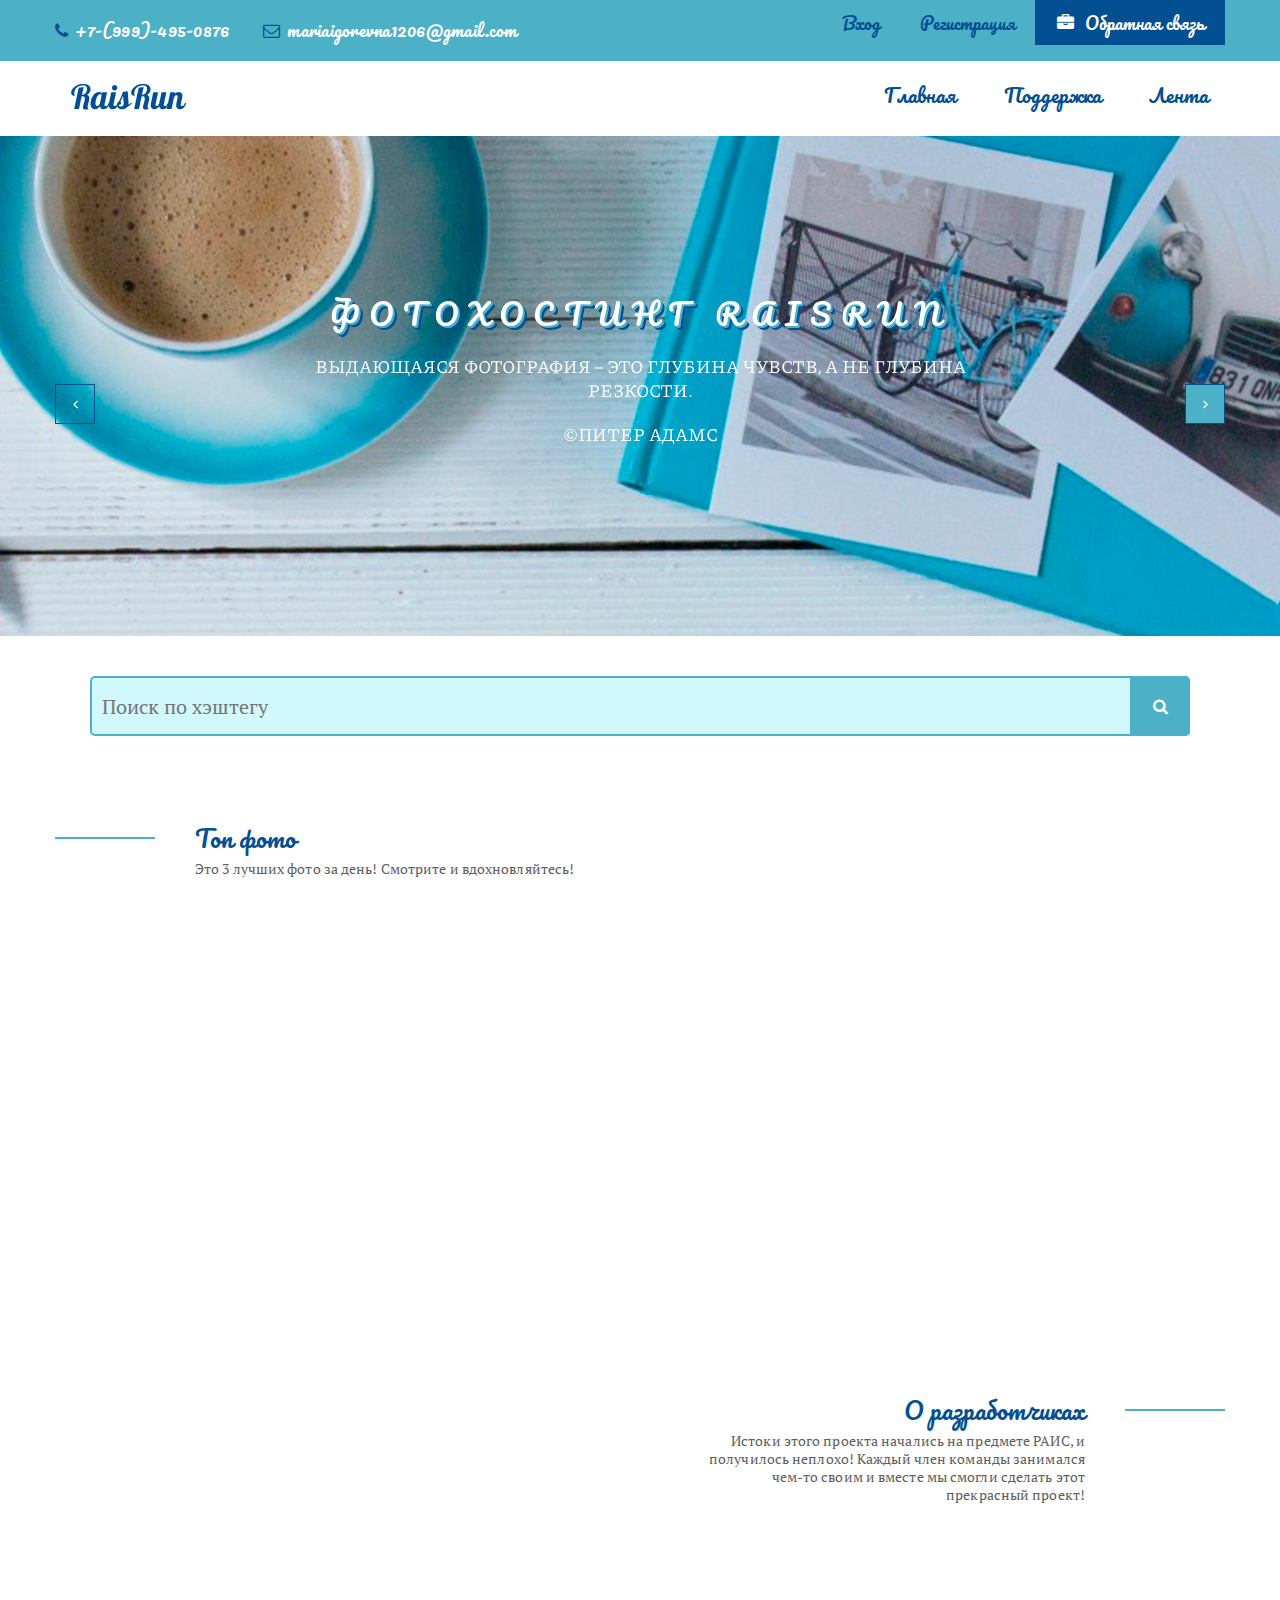
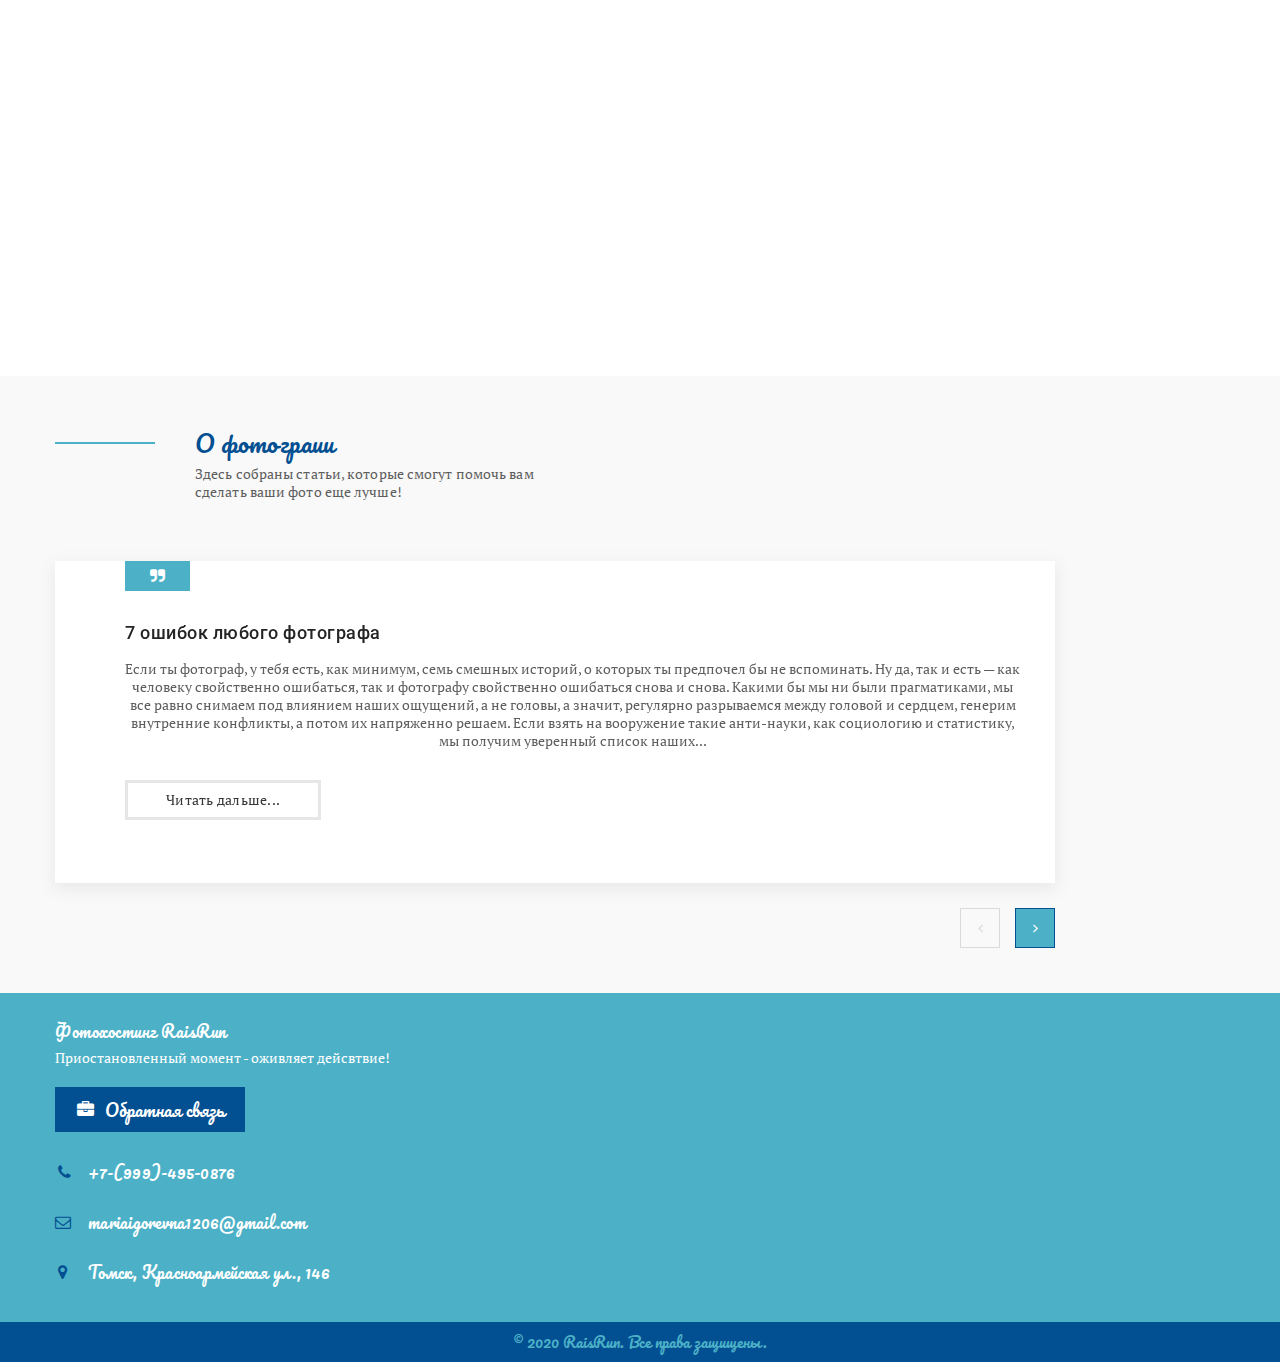
<file: index.html>
<!DOCTYPE html>
<html lang="ru">
<head>
    <meta charset="UTF-8">
    <meta name="viewport" content="width=device-width, initial-scale=1.0">
    <title>Document</title>
    <link href="https://fonts.googleapis.com/css2?family=PT+Serif:wght@400;700&family=Roboto:wght@400;500&display=swap"
        rel="stylesheet">
    <link href="https://fonts.googleapis.com/css2?family=Pacifico&display=swap" rel="stylesheet">
    <link href="https://fonts.googleapis.com/css2?family=Piazzolla&display=swap" rel="stylesheet">
    <link rel="stylesheet" href="https://cdnjs.cloudflare.com/ajax/libs/font-awesome/4.7.0/css/font-awesome.min.css">
    <link rel="stylesheet" href="css/normalize.css">
    <link rel="stylesheet" href="css/fonts.css">
    <link rel="stylesheet" href="css/fonts.css">
    <link rel="stylesheet" href="css/slick.css">
    <link rel="stylesheet" href="css/style.css">
    <link rel="stylesheet" href="js/jquery.fancybox.min.css" />
    <script src="js/jquery.fancybox.min.js"></script>
    <link href="https://unpkg.com/aos@2.3.1/dist/aos.css" rel="stylesheet">
</head>

<body>
    <header class="header">
        <div class="header__top">
            <div class="header_contacts">
                <div class="container">
                    <a class="header__phone" href="tel:+79994950876">+7-(999)-495-0876</a>
                    <a class="header__email" href="#">mariaigorevna1206@gmail.com</a>
                    <a data-fancybox data-src="#modal" href="javascript:;" class="header__btn" href="#">Обратная связь</a>
                    <a data-fancybox data-src="#sign_up" href="javascript:;" class="header__btn__sign_up" href="#">Регистрация</a>
                    <a data-fancybox data-src="#sign_in" href="javascript:;" class="header__btn__sign_in" href="#">Вход</a>
                </div>
            </div>
        </div>
        <div class="header__content">
            <div class="container">
                <div class="header__content-inner">
                    <div class="header_logo">
                        <a href="" hrea="#">
                            <img src="img/logo.png" alt="">
                        </a>
                    </div>
                    <nav class="menu">
                        <ul>
                            <li><a href="home">Главная</a></li>
                            <li><a data-fancybox data-src="#support" href="#">Поддержка</a></li>
                            <li><a href="photos">Лента</a></li>
                        </ul>
                    </nav>
                </div>
            </div>
        </div>
    </header>
    <section class="slider">
        <div class="container">
            <div class="slider__inner">
                <div class="slider__item">
                    <div class="slider__item-content">
                        <div class="slider__title">
                            ФОТОХОСТИНГ RAiSRUN
                        </div>
                        <div class="slider__text">
                            Выдающаяся фотография – это глубина чувств, а не глубина резкости.
                        </div>
                        <div class="slider__text">
                            ©Питер Адамс
                        </div>
                    </div>
                </div>
                <div class="slider__item">
                    <div class="slider__item-content">
                        <div class="slider__title">
                            ФОТОХОСТИНГ RAiSRUN
                        </div>
                        <div class="slider__text">
                            Существуете только вы и ваша камера. Ограничения в вашей фотографии находятся в вас, то, что
                            мы видим, то мы и есть
                        </div>
                        <div class="slider__text">
                            ©Эрнст Хаас
                        </div>
                    </div>
                </div>
                <div class="slider__item">
                    <div class="slider__item-content">
                        <div class="slider__title">
                            ФОТОХОСТИНГ RAiSRUN
                        </div>
                        <div class="slider__text">
                            Фотографии – это открытые двери в прошлое, но они позволяют заглянуть в будущее
                        </div>
                        <div class="slider__text">
                            ©Салли Манн
                        </div>
                    </div>
                </div>
            </div>
        </div>
    </section>
    <section class="container_search">
        <div class="container">
            
               <form class="sch">
                <input  type="text" class="sch" placeholder="Поиск по хэштегу">
                <button  type="submit" class="sch"></button>
            </form> 
         </div>
            
        </div>


    </section>


    <section class="top_photo">
        <div class="container">
            <div class="top_photo__top">
                <div class="top_photo__title-box">
                    <div class="top_photo__title" >
                        Топ фото
                    </div>
                    <div class="top_photo__text">
                        Это 3 лучших фото за день! Смотрите и вдохновляйтесь!
                    </div>
                </div>

            </div>
            <div class="top_photo__items" data-aos="fade-right" >
                <div class="top_photo__item">

                    <div class="top_photo__item-title">
                        Имя пользователя
                    </div>
                    <div class="top_photo__item-text">
                        <img src="img/top_photo/top_photo1.jpg" alt="" width="250" height="250">
                        рейтинг
                    </div>

                </div>
                <div class="top_photo__item">

                    <div class="top_photo__item-title">
                        Имя пользователя
                    </div>
                    <div class="top_photo__item-text">
                        <img src="img/top_photo/top_photo1.jpg" alt="" width="250" height="250">
                        рейтинг
                    </div>

                </div>
                <div class="top_photo__item">

                    <div class="top_photo__item-title">
                        Имя пользователя
                    </div>
                    <div class="top_photo__item-text">
                        <img src="img/top_photo/top_photo1.jpg" alt="" width="250" height="250">
                        рейтинг
                    </div>

                </div>
            </div>
        </div>
    </section>

    <section class="top_photo">
        <div class="container">
            <div class="top_photo__top">
                <div class="team_photo__title-box">
                    <div class="top_photo__title">
                        О разработчиках
                    </div>
                    <div class="top_photo__text">
                        Истоки этого проекта начались на предмете РАИС, и получилось неплохо! Каждый член команды
                        занимался чем-то своим и вместе мы смогли сделать этот прекрасный проект!
                    </div>
                </div>

            </div>
            <div class="top_photo__items" data-aos="fade-left">
                <div class="top_photo__item">

                    <div class="team_photo__item-title" >
                        Антончик Евгений
                    </div>
                    <div class="top_photo__item-text">
                        <img src="img/team/Evgen.png" alt="" width="150" height="150">
                    </div>
                    <div class="team_photo__item-text">
                        Бэк-энд разработчик
                    </div>
                </div>
                <div class="top_photo__item">

                    <div class="team_photo__item-title">
                        Кравцова Анастасия
                    </div>
                    <div class="top_photo__item-text">
                        <img src="img/team/Nasty.png" alt="" width="150" height="150">
                    </div>
                    <div class="team_photo__item-text">
                        Архитектор Базы данных
                    </div>
                </div>
                <div class="top_photo__item">

                    <div class="team_photo__item-title">
                        Сайфутдинов Ильвир
                    </div>
                    <div class="top_photo__item-text">
                        <img src="img/team/Ilvir.png" alt="" width="150" height="150">
                    </div>
                    <div class="team_photo__item-text">
                         Тим-лид Бэк-энд разработчик
                    </div>
                </div>
                <div class="top_photo__item">

                    <div class="team_photo__item-title">
                       Грохотова Екатерина
                    </div>
                    <div class="top_photo__item-text">
                        <img src="img/team/Katy.png" alt="" width="150" height="150">
                    </div>
                    <div class="team_photo__item-text">
                        Тестировщик
                    </div>
                </div>
                <div class="top_photo__item">

                    <div class="team_photo__item-title">
                        Васильева Мария
                    </div>
                    <div class="top_photo__item-text">
                        <img src="img/team/Masha.png" alt="" width="150" height="150">
                    </div>
                    <div class="team_photo__item-text">
                        Фронт-энд разработчик
                    </div>
                </div>
            </div>
        </div>
    </section>
    

    <section class="news">
        <div class="container">
            <div class="top_photo__top">
                <div class="top_photo__title-box">
                    <div class="top_photo__title" >
                        О фотограии
                    </div>
                    <div class="top_photo__text">
                        Здесь собраны статьи, которые смогут помочь вам сделать ваши фото еще лучше!
                    </div>
                </div>

            </div>
          <div class="news__inner">
            <div class="news__slider">
              <div class="news__slider-inner">
                <div class="news__slider-item">
                  <div class="news__slider-title">
                    7 ошибок любого фотографа
                  </div>
                  <div class="news__slider-text">
                    Если ты фотограф, у тебя есть, как минимум, семь смешных историй, о которых ты предпочел бы не вспоминать. 
                    Ну да, так и есть — как человеку свойственно ошибаться, так и фотографу свойственно ошибаться снова и снова. 
                    Какими бы мы ни были прагматиками, мы все равно снимаем под влиянием наших ощущений, а не головы, а значит, 
                    регулярно разрываемся между головой и сердцем, генерим внутренние конфликты, а потом их напряженно решаем. 
                    Если взять на вооружение такие анти-науки, как социологию и статистику, мы получим уверенный список наших...
                  </div>
                  <div class="news__btn">
                    <a href="https://focused.ru/articles/7-errors">
                      Читать дальше...
                    </a>
                  </div>
                </div>
                <div class="news__slider-item">
                  <div class="news__slider-title">
                    Хочу учиться фотографии
                  </div>
                  <div class="news__slider-text">
                    Есть такой мультик детский «Хочу бодаться», про бычка, который просто хотел научиться бодаться. 
                    То есть, он не  хотел стать быком – просто хотел научиться бодаться. Если вы вдруг не знаете, 
                    у быков бодание – лишь часть брачных игр, точнее, процесса борьбы за партнершу, никакого отношения к 
                    жизни до или после оно не имеет. По большому счету, это просто понты. Интересно, что так же обстоит ситуация и 
                    с людьми – нет, быками никто становиться не собирается, да и бодаться homo sapiens ни к чему, речь совсем о другом. 
                    В этом году будет вот уже три года, как я учу фотографии в режиме...
                  </div>
                  <div class="news__btn">
                    <a href="https://focused.ru/articles/beginners/i-want-to-study">
                      Читать дальше...
                    </a>
                  </div>
                </div>
                <div class="news__slider-item">
                  <div class="news__slider-title">
                    Подготовка фотографий к публикации в сети
                  </div>
                  <div class="news__slider-text">
                    Все мы явственно видим, как ужасно обрабатывают фотки большинство lj-юзеров для выкладывания в 
                    блог. Чем они их сжимают, корежат и артефачат, я не знаю. Наверняка с помощью мясорубки и какой-то матери.
                    Мы же с помощью одного из лучших просмотрщиков графики, IrfanView, попытаемся сделать нашу жизнь лучше. 
                    Сначала надо поиметь этот софт – к слову он очень небольшой по размеру (овации) и бесплатный (все зевают). 
                    На сайте программы можно скачать саму программу (884KB), нужный вам файл локализации (например – русский) 
                    и плагины (~5MB). Плагины можно и не качать, но я советую потратить трафик… пригодится...
                  </div>
                  <div class="news__btn">
                    <a href="https://focused.ru/articles/software/free/irfan">
                      Читать дальше...
                    </a>
                  </div>
                </div>
                <div class="news__slider-item">
                    <div class="news__slider-title">
                        Ты единственный, кто тебя видит по-другому
                    </div>
                    <div class="news__slider-text">
                        Вопрос портрета обычно связан с одной психологической тонкостью. Нет, тонкостей много, 
                        но не обо всех из них мы сегодня поговорим. Есть вопросы, связанные непосредственно с восприятием
                        человеком собственного лица. Прежде всего, это память, второй же момент связан с привычкой, что, 
                        по сути, все та же память, просто немного с другой стороны.
                    </div>
                    <div class="news__btn">
                      <a href="https://focused.ru/articles/your-face-unique">
                        Читать дальше...
                      </a>
                    </div>
                  </div>
              </div>
            </div>
        
          </div>
        </div>
      </section>

    <footer class="footer">
        <div class="footer__content">
          <div class="container">
            <div class="footer__inner">
              <div class="footer__info">
                <div class="footer__title">
                  Фотохостинг RaisRun
                </div>
                <div class="footer__text">
                  Приостановленный момент - оживляет дейсвтвие!
                </div>
                <a data-fancybox data-src="#modal" href="javascript:;" class="header__btn" href="#">
                  Обратная связь
                </a>
                <ul class="footer__list">
                  <li><a class="footer__phone" href="tel:+79994950876">+7-(999)-495-0876</a></li>
                  <li><a href="#">mariaigorevna1206@gmail.com</a></li>
                  <li><a class="footer__adress" href="#">Томск, Красноармейская ул., 146</a></li>
                </ul>
              </div>
              <div class="footer__map">
                <iframe height="250px" src="https://www.google.com/maps/embed?pb=!1m18!1m12!1m3!1d2204.797781680577!2d84.9760504158195!3d56.45401608074669!2m3!1f0!2f0!3f0!3m2!1i1024!2i768!4f13.1!3m3!1m2!1s0x4326ecb685e1cf85%3A0x5216463ced706c80!2z0JrRgNCw0YHQvdC-0LDRgNC80LXQudGB0LrQsNGPINGD0LsuLCAxNDYsINCi0L7QvNGB0LosINCi0L7QvNGB0LrQsNGPINC-0LHQuy4sIDYzNDA0NQ!5e0!3m2!1sru!2sru!4v1602268269053!5m2!1sru!2sru" width="600" height="450" frameborder="0" style="border:0;" allowfullscreen="" aria-hidden="false" tabindex="0"></iframe>
              </div>
            </div>
          </div>
        </div>
        <div class="footer__copy">
          <div class="container">
            <div class="copy__text">
              © 2020 RaisRun. Все права защищены.
            </div>
          </div>
        </div>
      </footer>
      
  <div id="modal" style="display: none;" action="" method="POST" onsubmit="submit_modal(this); return false;">
    <form>
      <input type="text" placeholder="Введите ваше имя">
      <input type="text" placeholder="Введите ваш телефон">
      <input type="text" placeholder="Введите ваш email">
      <button type="submit" value="Отправить">
    </form>
  </div>

  <div id="sign_up" style="display: none;">
    <h1 class="title_sign_in__up">Cоздайте аккаунт в
        <a href="" hrea="#">
            <img src="img/logo.png" alt="">
        </a>
    </h1>
    <form action="" method="POST" onsubmit="submit_sign_up(this); return false;">
        <input type="text" required="true" placeholder="Логин">
        <input type="text" placeholder="email">
        <input type="text" placeholder="Имя">
        <input type="text" placeholder="Фамилия">
        <input type="password" required="true" placeholder="Пароль">
        <input type="password" required="true" placeholder="Подтвердить">
        <p class="polit_conf"> При регистрации Вы соглашаетесь с <a href="#" style="color:dodgerblue"> Политикой конфиденциальности</a></p>
        <button type="submit" class="submit__btn" value="Отправить">
        <input type="reset" class="reset__btn"value="Очистить">
    </form>
  </div>

  <div id="sign_in" style="display: none;">
    <h1 class="title_sign_in__up">Вход</h1>
    <form action="" method="POST" onsubmit="submit_sign_in(this); return false;">
        <input type="text" required="true" placeholder="Логин">
        <input type="password" required="true" placeholder="Пароль">
        <button type="submit" class="submit__btn" value="Отправить">
        <input type="reset" class="reset__btn" value="Очистить">
    </form>
  </div> 

  <div id="support" style="display: none;">
    <h1 class="title_sign_in__up">Техподдержка</h1>
    <form>
        <p></p>
        <div class="news__slider-text">
            О возникших вопросах или найденных неисправновностях Вы всегда можете написать нам на почту
            <a href="#" style="color:dodgerblue">pochta@gmail.com</a>
        </div>
    </form>
  </div>

    <script src="https://ajax.googleapis.com/ajax/libs/jquery/3.3.1/jquery.min.js"></script>
    <script src="https://unpkg.com/aos@2.3.1/dist/aos.js"></script>
    <script> AOS.init(); </script>
    <script src="https://ajax.googleapis.com/ajax/libs/jquery/3.5.1/jquery.min.js"></script>
	<script src="js/jquery.fancybox.min.js" ></script>
    <script src="js/slick.min.js" ></script>
    <script src="js/main.js" ></script>
    <script>
        $(document).ready(function() {
            $(".fancybox")
            .fancybox({
             padding: 0,
             width: 530
            });
        });       
    </script>
    <script type="text/javascript">
        function submit_sign_in(form)
        {
            $(function() {
                $('form').submit(function(e) {
                    var $form = $(this);
                    $.ajax({
                        type: $form.attr('method'),
                        url: $form.attr('action'), //указать куда отправлять форму (добавить в action у формы либо задать вручную)
                        data: $form.serialize(),
                        dataType: "json", //формат данных
                    }).done(function() {
                        console.log('success');
                        }).fail(function() {
                            console.log('fail');
                        });
                        //отмена действия по умолчанию для кнопки submit
                        e.preventDefault();
                 });
            });
        }
    </script>
    <script type="text/javascript">
        function submit_sign_up(form)
        {
            $(function() {
                $('form').submit(function(e) {
                    var $form = $(this);
                    $.ajax({
                        type: $form.attr('method'),
                        url: $form.attr('action'),//указать куда отправлять форму (добавить в action у формы либо задать вручную)
                        data: $form.serialize(),
                        dataType: "json", //формат данных
                    }).done(function() {
                        console.log('success');
                        }).fail(function() {
                            console.log('fail');
                        });
                        //отмена действия по умолчанию для кнопки submit
                        e.preventDefault();
                 });
            });
        }
    </script>
    <script type="text/javascript">
        function submit_modal(form)
        {
            $(function() {
                $('form').submit(function(e) {
                    var $form = $(this);
                    $.ajax({
                        type: $form.attr('method'),
                        url: $form.attr('action'),//указать куда отправлять форму (добавить в action у формы либо задать вручную)
                        data: $form.serialize(),
                        dataType: "json", //формат данных
                    }).done(function() {
                        console.log('success');
                        }).fail(function() {
                            console.log('fail');
                        });
                        //отмена действия по умолчанию для кнопки submit
                        e.preventDefault();
                 });
            });
        }
    </script>
</body>
</html>
</file>
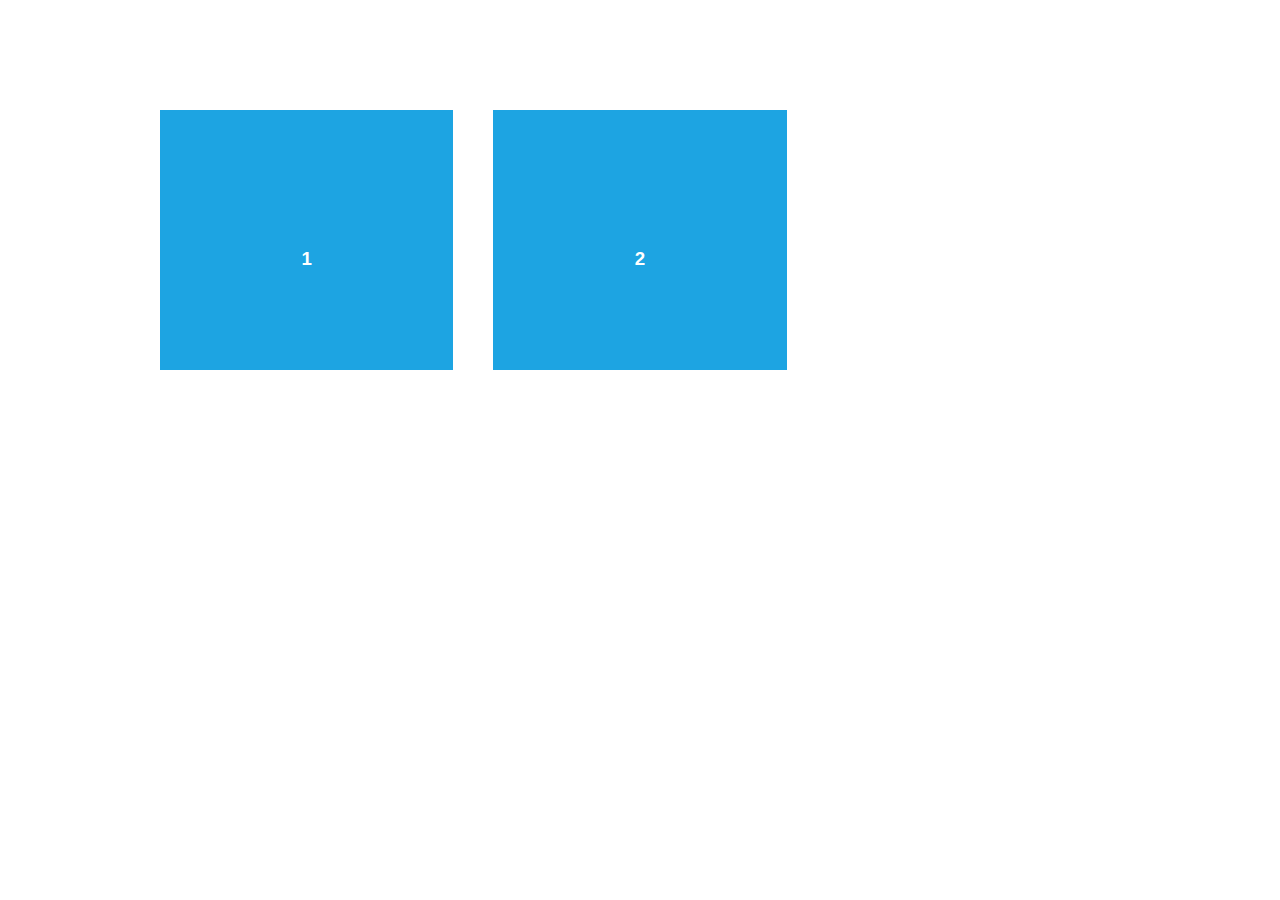
<file: aos-master/demo/async.html>
<!DOCTYPE html>
<html>
  <head>
    <meta charset="utf-8">
    <title>AOS - Animate on scroll library</title>
    <meta name="viewport" content="width=device-width">
    <link rel="stylesheet" href="css/styles.css" />
    <link rel="stylesheet" href="../dist/aos.css" />
  </head>
  <body>
    <div id="aos-demo" class="aos-all"></div>

    <script src="../dist/aos.js"></script>
    <script>
      AOS.init({
        easing: 'ease-in-out-sine'
      });

      setInterval(addItem, 300);

      var itemsCounter = 1;
      var container = document.getElementById('aos-demo');

      function addItem () {
        if (itemsCounter > 42) return;
        var item = document.createElement('div');
        item.classList.add('aos-item');
        item.setAttribute('data-aos', 'fade-up');
        item.innerHTML = '<div class="aos-item__inner"><h3>' + itemsCounter + '</h3></div>';
        container.appendChild(item);
        itemsCounter++;
      }
    </script>
  </body>
</html>
</file>
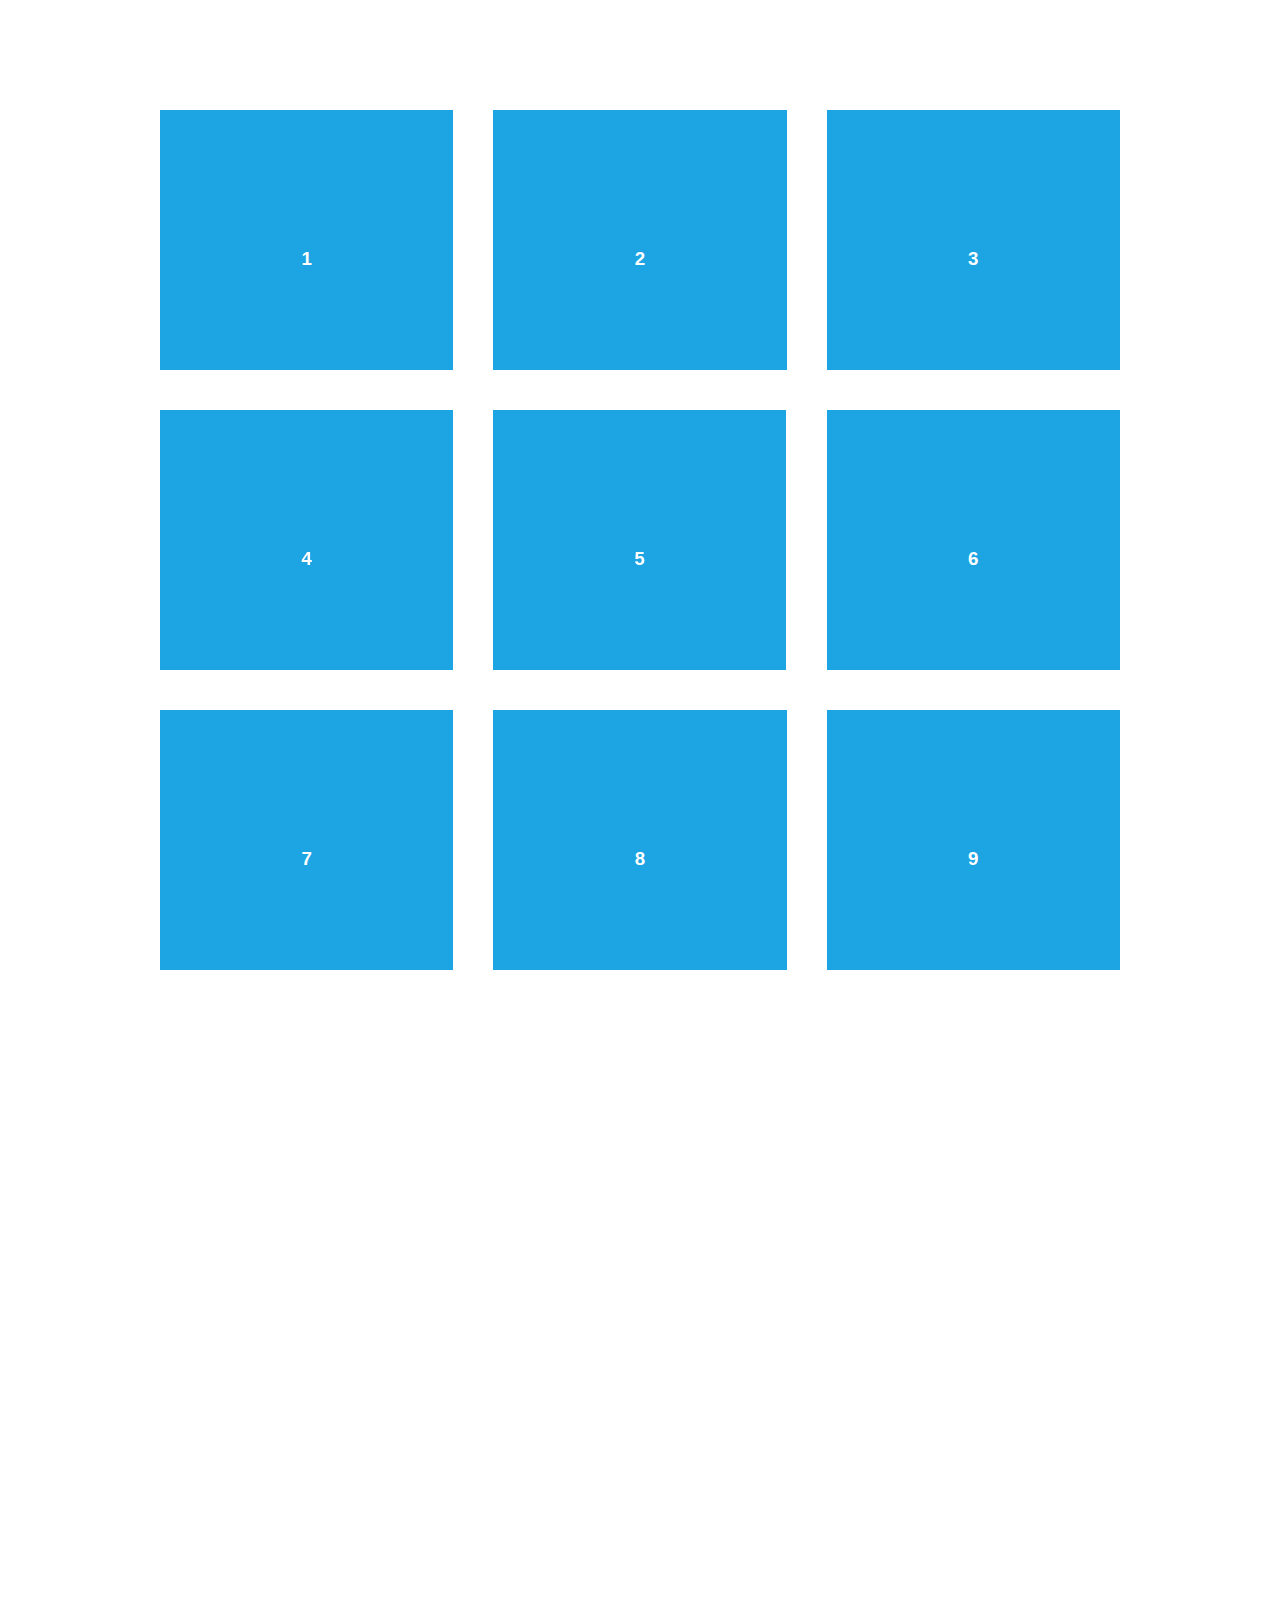
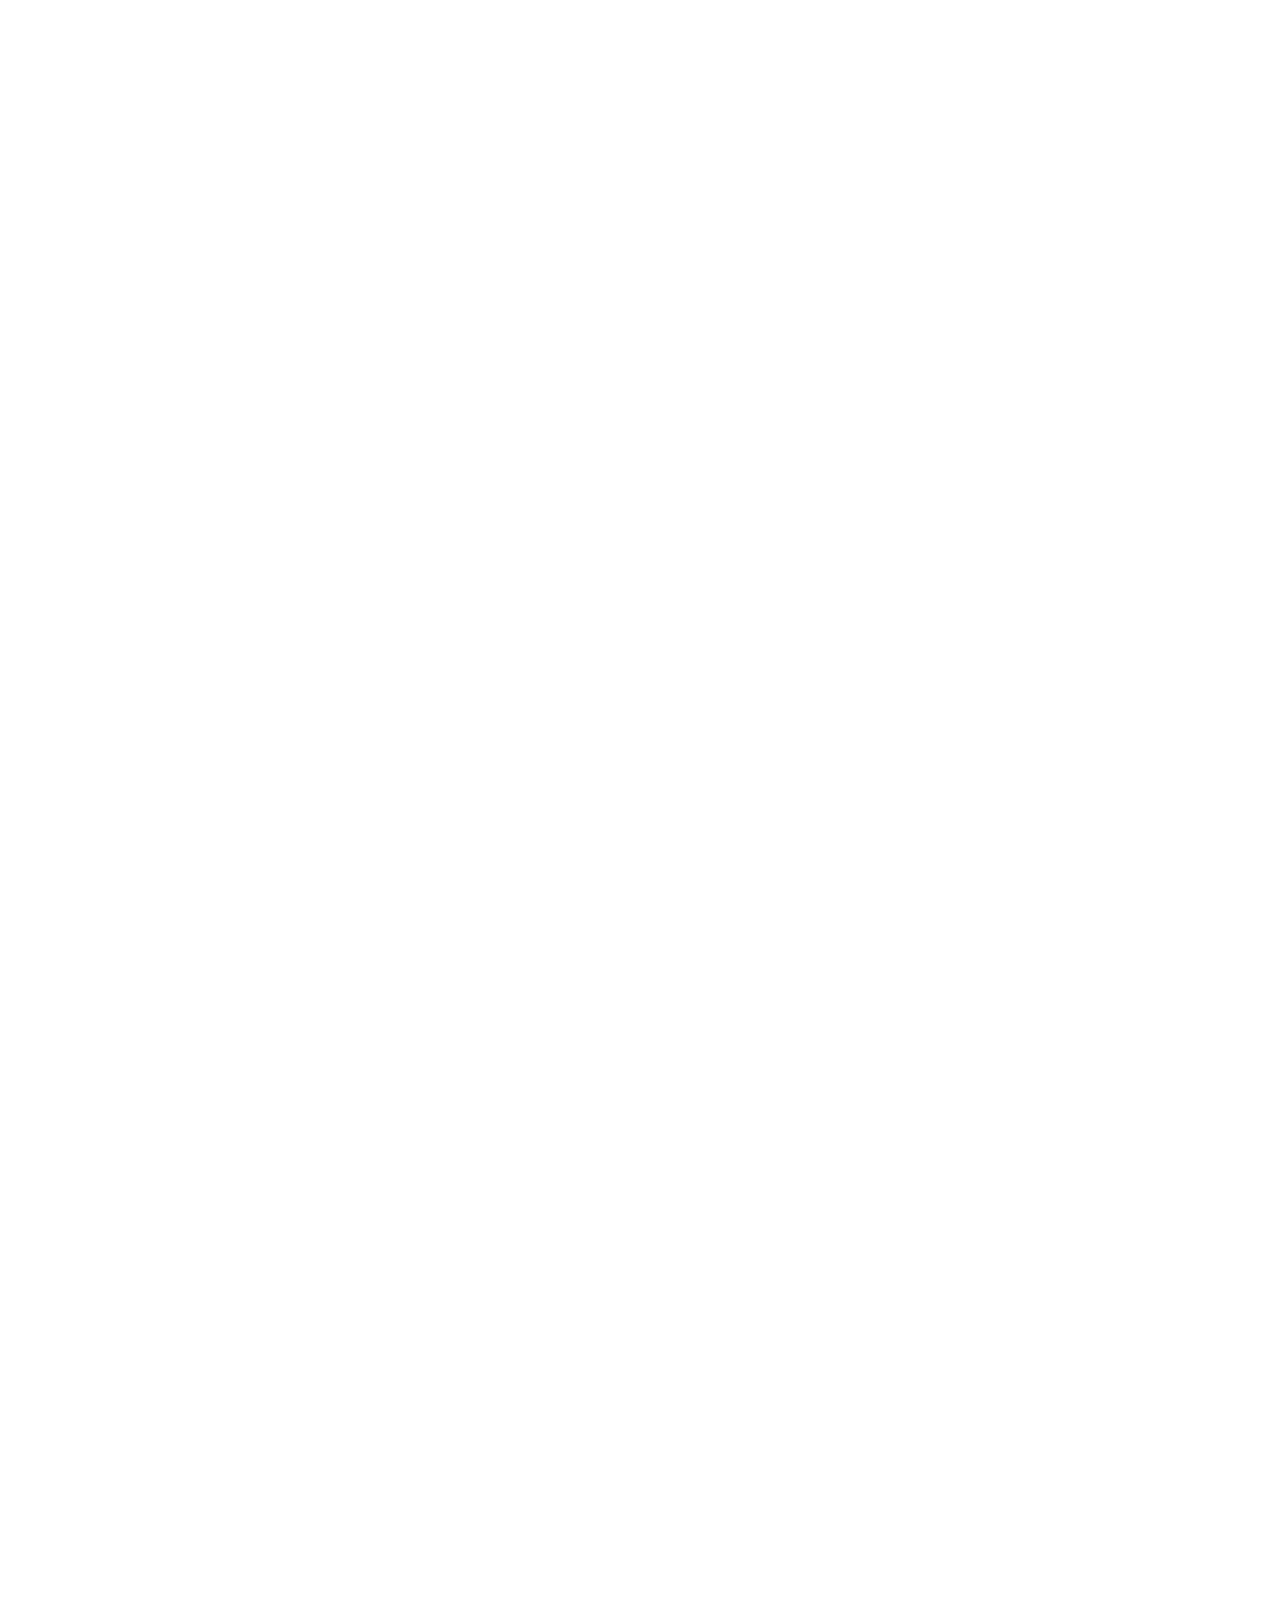
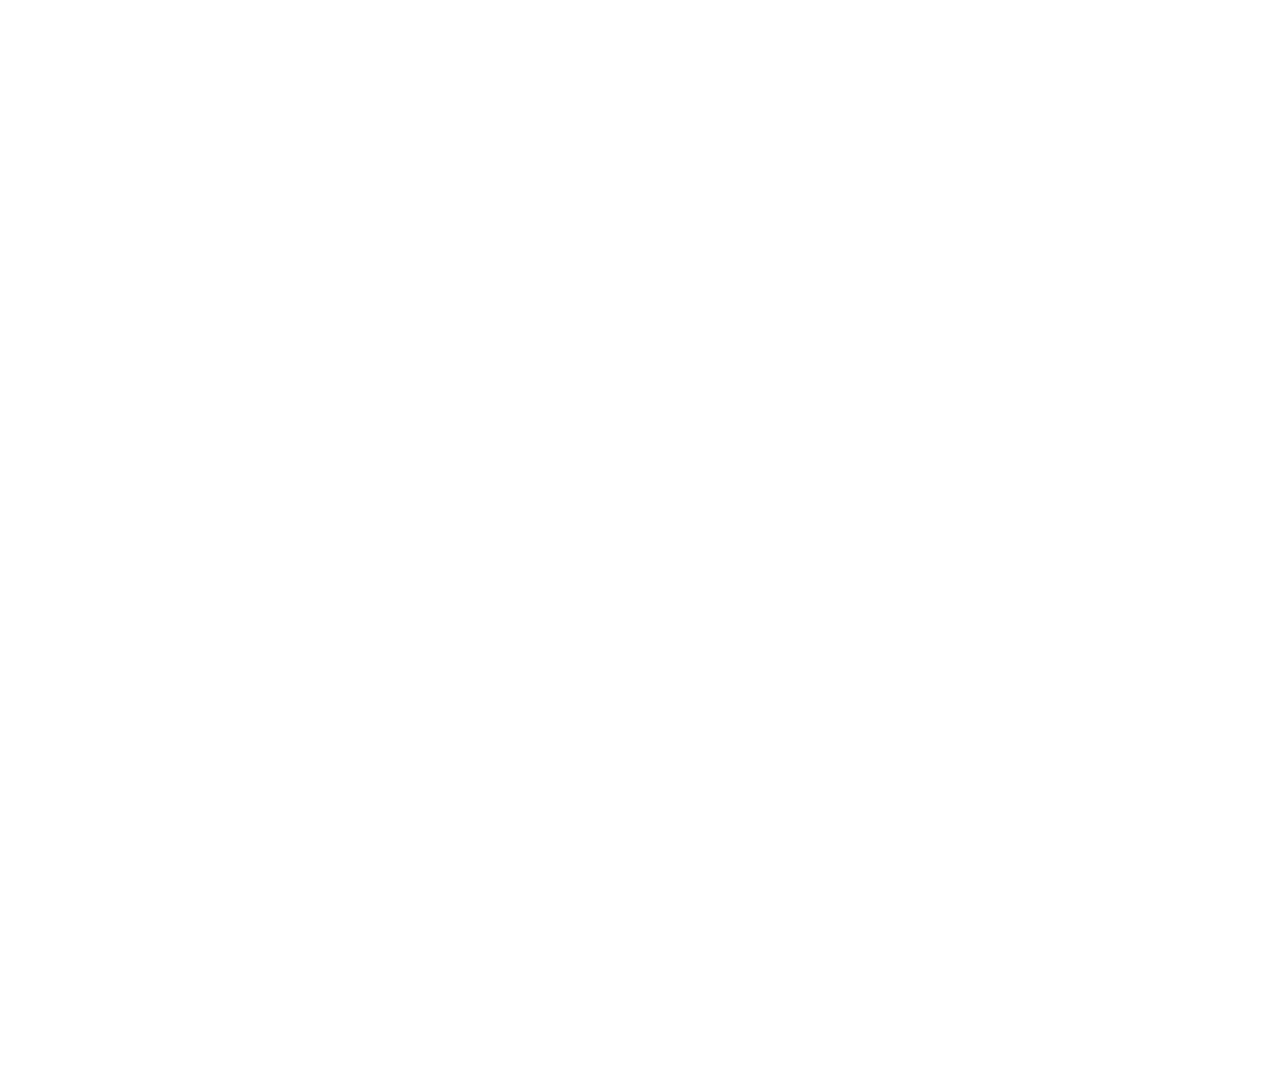
<file: aos-master/demo/simple.html>
<!DOCTYPE html>
<html>
  <head>
    <meta charset="utf-8">
    <title>AOS - Animate on scroll library</title>
    <meta name="viewport" content="width=device-width">
    <link rel="stylesheet" href="css/styles.css" />
    <link rel="stylesheet" href="../dist/aos.css" />
    <!--[if lt IE 9]>
    <script src="//html5shiv.googlecode.com/svn/trunk/html5.js"></script>
    <![endif]-->
  </head>
  <body>
    <div id="transcroller-body" class="aos-all">
      <div class="aos-item" data-aos="fade-up">
        <div class="aos-item__inner"><h3>1</h3></div>
      </div>
      <div class="aos-item" data-aos="fade-down">
        <div class="aos-item__inner"><h3>2</h3></div>
      </div>
      <div class="aos-item" data-aos="zoom-out-down">
        <div class="aos-item__inner"><h3>3</h3></div>
      </div>
      <div class="aos-item" data-aos="flip-down">
        <div class="aos-item__inner"><h3>4</h3></div>
      </div>
      <div class="aos-item" data-aos="flip-up">
        <div class="aos-item__inner"><h3>5</h3></div>
      </div>
      <div class="aos-item" data-aos="fade-down">
        <div class="aos-item__inner"><h3>6</h3></div>
      </div>
      <div class="aos-item" data-aos="fade-in">
        <div class="aos-item__inner"><h3>7</h3></div>
      </div>
      <div class="aos-item" data-aos="fade-down">
        <div class="aos-item__inner"><h3>8</h3></div>
      </div>
      <div class="aos-item" data-aos="fade-in">
        <div class="aos-item__inner"><h3>9</h3></div>
      </div>
      <div class="aos-item" data-aos="fade-down">
        <div class="aos-item__inner"><h3>10</h3></div>
      </div>
      <div class="aos-item" data-aos="fade-up">
        <div class="aos-item__inner"><h3>11</h3></div>
      </div>
      <div class="aos-item" data-aos="fade-down">
        <div class="aos-item__inner"><h3>12</h3></div>
      </div>
      <div class="aos-item" data-aos="fade-in">
        <div class="aos-item__inner"><h3>13</h3></div>
      </div>
      <div class="aos-item" data-aos="fade-up">
        <div class="aos-item__inner"><h3>14</h3></div>
      </div>
      <div class="aos-item" data-aos="fade-in">
        <div class="aos-item__inner"><h3>15</h3></div>
      </div>
      <div class="aos-item" data-aos="fade-up">
        <div class="aos-item__inner"><h3>16</h3></div>
      </div>
      <div class="aos-item" data-aos="fade-down">
        <div class="aos-item__inner"><h3>17</h3></div>
      </div>
      <div class="aos-item" data-aos="fade-up">
        <div class="aos-item__inner"><h3>18</h3></div>
      </div>
      <div class="aos-item" data-aos="zoom-out">
        <div class="aos-item__inner"><h3>19</h3></div>
      </div>
      <div class="aos-item" data-aos="fade-up">
        <div class="aos-item__inner"><h3>20</h3></div>
      </div>
      <div class="aos-item" data-aos="zoom-out">
        <div class="aos-item__inner"><h3>21</h3></div>
      </div>
      <div class="aos-item" data-aos="fade-in">
        <div class="aos-item__inner"><h3>22</h3></div>
      </div>
      <div class="aos-item" data-aos="zoom-out-up">
        <div class="aos-item__inner"><h3>23</h3></div>
      </div>
      <div class="aos-item" data-aos="zoom-out-down">
        <div class="aos-item__inner"><h3>24</h3></div>
      </div>
      <div class="aos-item" data-aos="fade-in">
        <div class="aos-item__inner"><h3>25</h3></div>
      </div>
      <div class="aos-item" data-aos="fade-in">
        <div class="aos-item__inner"><h3>26</h3></div>
      </div>
      <div class="aos-item" data-aos="fade-in">
        <div class="aos-item__inner"><h3>27</h3></div>
      </div>
      <div class="aos-item" data-aos="fade-in">
        <div class="aos-item__inner"><h3>28</h3></div>
      </div>
      <div class="aos-item" data-aos="fade-in">
        <div class="aos-item__inner"><h3>29</h3></div>
      </div>
      <div class="aos-item" data-aos="fade-in">
        <div class="aos-item__inner"><h3>30</h3></div>
      </div>
      <div class="aos-item" data-aos="fade-in">
        <div class="aos-item__inner"><h3>31</h3></div>
      </div>
      <div class="aos-item" data-aos="fade-in">
        <div class="aos-item__inner"><h3>32</h3></div>
      </div>
      <div class="aos-item" data-aos="fade-in">
        <div class="aos-item__inner"><h3>33</h3></div>
      </div>
      <div class="aos-item" data-aos="fade-in">
        <div class="aos-item__inner"><h3>34</h3></div>
      </div>
      <div class="aos-item" data-aos="fade-in">
        <div class="aos-item__inner"><h3>35</h3></div>
      </div>
      <div class="aos-item" data-aos="fade-in">
        <div class="aos-item__inner"><h3>36</h3></div>
      </div>
      <div class="aos-item" data-aos="fade-in">
        <div class="aos-item__inner"><h3>37</h3></div>
      </div>
      <div class="aos-item" data-aos="fade-in">
        <div class="aos-item__inner"><h3>38</h3></div>
      </div>
      <div class="aos-item" data-aos="fade-in">
        <div class="aos-item__inner"><h3>39</h3></div>
      </div>
      <div class="aos-item" data-aos="fade-in">
        <div class="aos-item__inner"><h3>40</h3></div>
      </div>
      <div class="aos-item" data-aos="fade-in">
        <div class="aos-item__inner"><h3>41</h3></div>
      </div>
      <div class="aos-item" data-aos="fade-in">
        <div class="aos-item__inner"><h3>42</h3></div>
      </div>
    </div>

    <script src="../dist/aos.js"></script>
    <script>
      AOS.init({
        easing: 'ease-in-out-sine'
      });
    </script>

    <!-- <script src="//cdnjs.cloudflare.com/ajax/libs/require.js/2.1.11/require.min.js"></script>
    <script>
      requirejs.config({
          baseUrl: '../dist',
      });

      require(['aos'], function(AOS){
          AOS.init({
              easing: 'ease-in-out-sine'
          });
      });
    </script> -->
  </body>
</html>
</file>
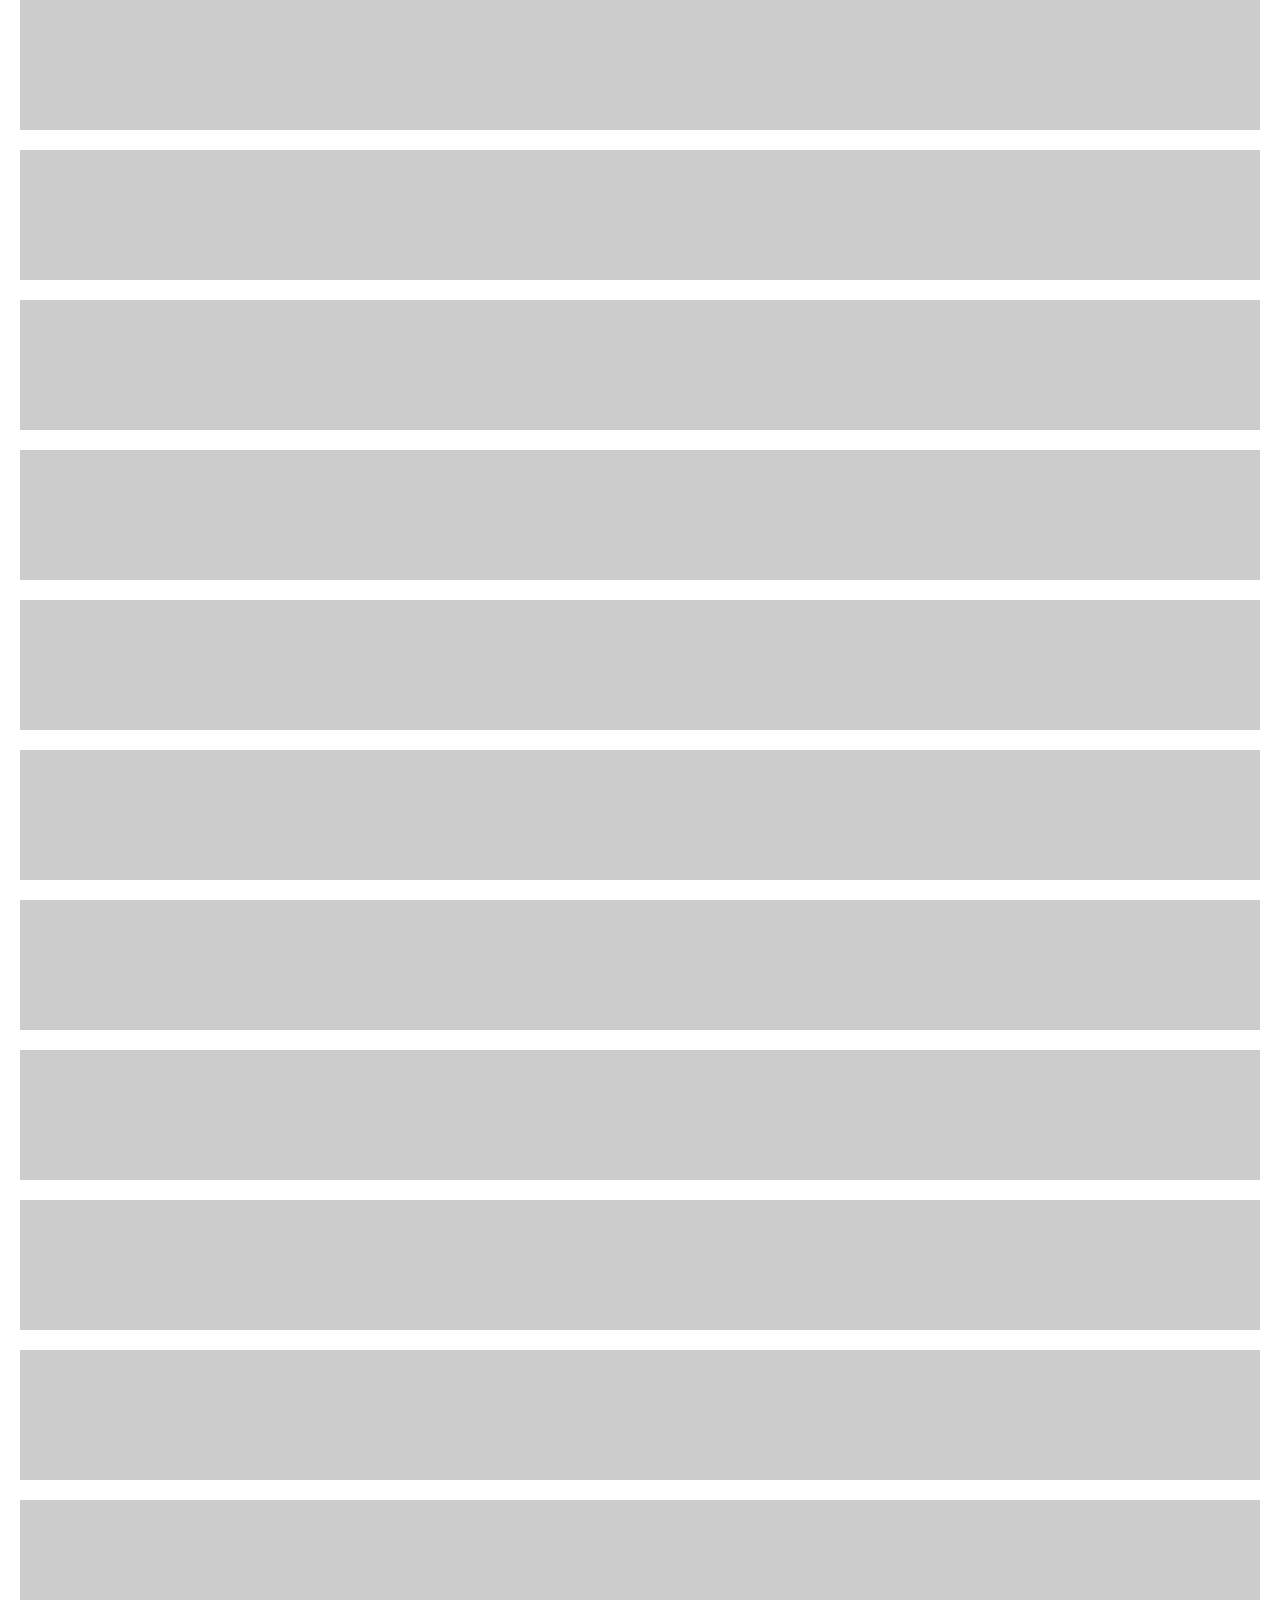
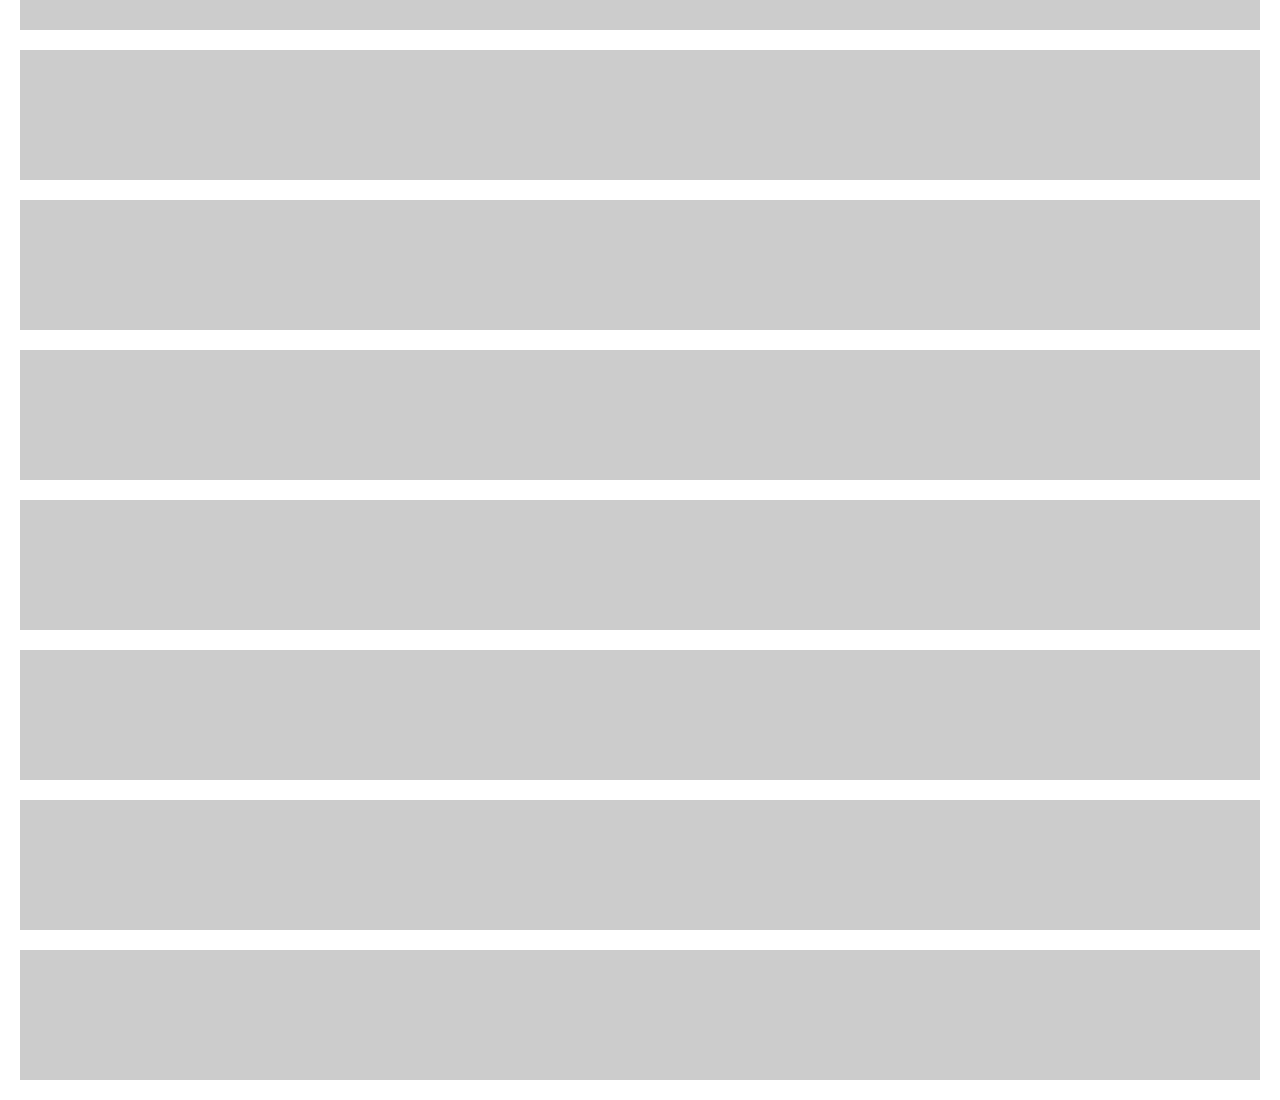
<file: aos-master/test/fixtures/aos-offset.fixture.html>
<!DOCTYPE html>
<html>
  <head>
    <title></title>
    <style type="text/css">
      * {box-sizing: border-box;}
      body {
        margin: 0; padding: 0 20px; text-align: center;
      }
      .aos-item {
        width: 100%; height: 130px; margin: 0 0 20px 0; background: #ccc;
      }
    </style>
  </head>
  <body class="body">
    <div class="aos-item aos-item--1" data-aos-offset="50" data-aos="fade"></div>
    <div class="aos-item aos-item--2" data-aos-offset="50" data-aos="fade-up"></div>
    <div class="aos-item aos-item--3" data-aos-offset="50" data-aos="fade-down"></div>
    <div class="aos-item aos-item--4" data-aos-offset="50" data-aos="fade-left"></div>
    <div class="aos-item aos-item--5" data-aos-offset="50" data-aos="fade-right"></div>
    <div class="aos-item aos-item--6" data-aos-offset="50" data-aos="flip-up"></div>
    <div class="aos-item aos-item--7" data-aos-offset="50" data-aos="flip-down"></div>
    <div class="aos-item aos-item--8" data-aos-offset="50" data-aos="flip-left"></div>
    <div class="aos-item aos-item--9" data-aos-offset="50" data-aos="flip-right"></div>
    <div class="aos-item aos-item--10" data-aos-offset="50" data-aos="zoom-in"></div>
    <div class="aos-item aos-item--11" data-aos-offset="50" data-aos="zoom-in-up"></div>
    <div class="aos-item aos-item--12" data-aos-offset="50" data-aos="zoom-in-down"></div>
    <div class="aos-item aos-item--13" data-aos-offset="50" data-aos="zoom-in-left"></div>
    <div class="aos-item aos-item--14" data-aos-offset="50" data-aos="zoom-in-right"></div>
    <div class="aos-item aos-item--15" data-aos-offset="50" data-aos="slide-up"></div>
    <div class="aos-item aos-item--16" data-aos-offset="50" data-aos="slide-down"></div>
    <div class="aos-item aos-item--17" data-aos-offset="50" data-aos="slide-left"></div>
    <div class="aos-item aos-item--18" data-aos-offset="50" data-aos="slide-right"></div>
  </body>
</html>
</file>
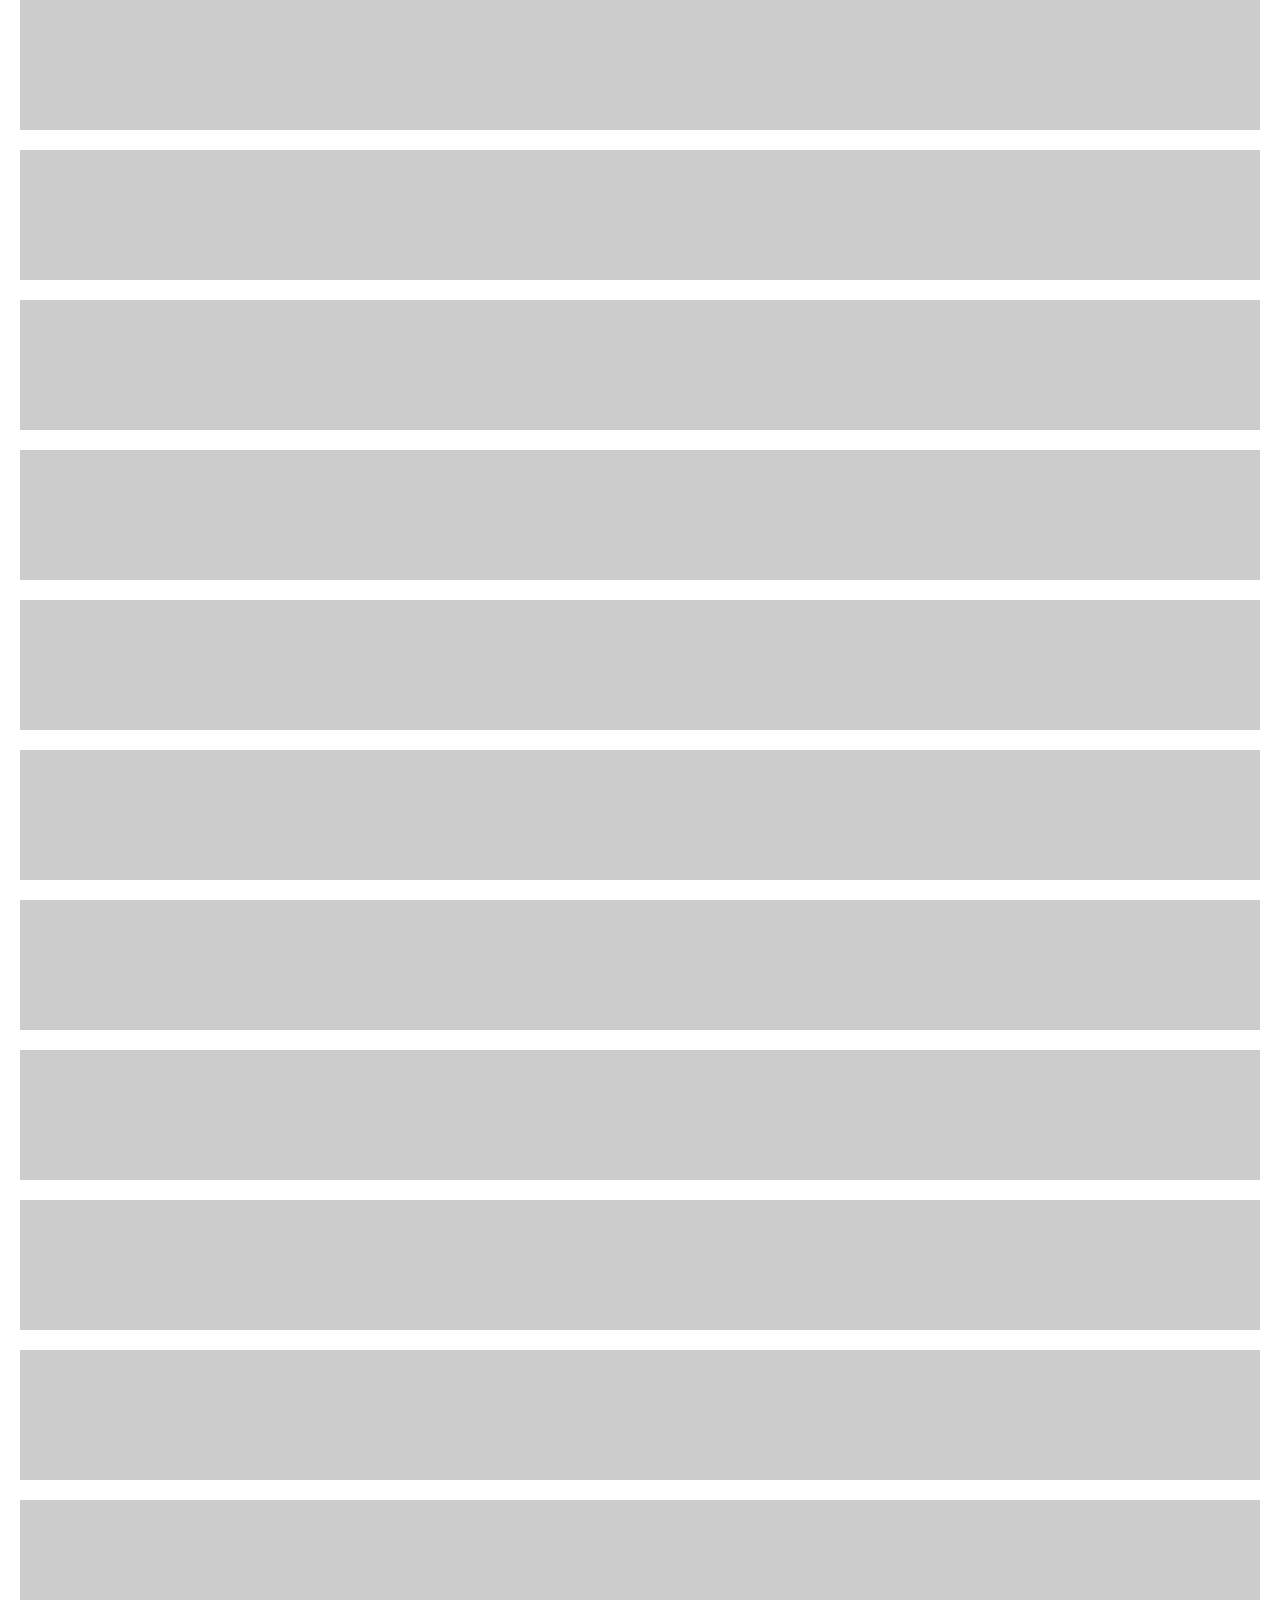
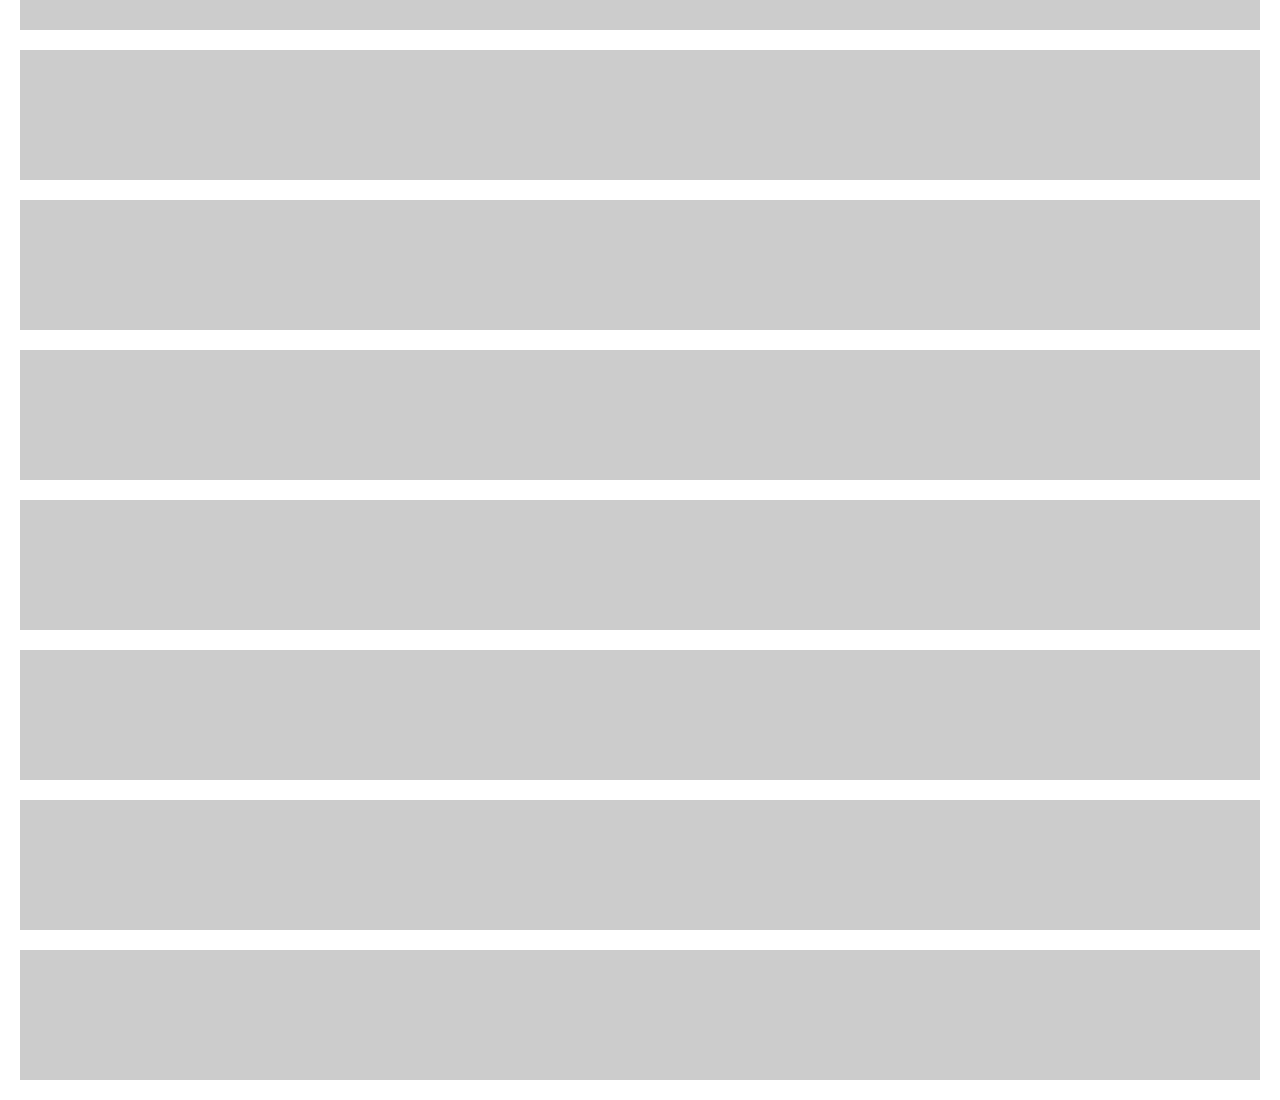
<file: aos-master/test/fixtures/aos.fixture.html>
<!DOCTYPE html>
<html>
  <head>
    <title></title>
    <style type="text/css">
      * {box-sizing: border-box;}
      body {
        margin: 0; padding: 0 20px; text-align: center;
      }
      .aos-item {
        width: 100%; height: 130px; margin: 0 0 20px 0; background: #ccc;
      }
    </style>
  </head>
  <body class="body">
    <div class="aos-item aos-item--1" data-aos="fade"></div>
    <div class="aos-item aos-item--2" data-aos="fade-up"></div>
    <div class="aos-item aos-item--3" data-aos="fade-down"></div>
    <div class="aos-item aos-item--4" data-aos="fade-left"></div>
    <div class="aos-item aos-item--5" data-aos="fade-right"></div>
    <div class="aos-item aos-item--6" data-aos="flip-up"></div>
    <div class="aos-item aos-item--7" data-aos="flip-down"></div>
    <div class="aos-item aos-item--8" data-aos="flip-left"></div>
    <div class="aos-item aos-item--9" data-aos="flip-right"></div>
    <div class="aos-item aos-item--10" data-aos="zoom-in"></div>
    <div class="aos-item aos-item--11" data-aos="zoom-in-up"></div>
    <div class="aos-item aos-item--12" data-aos="zoom-in-down"></div>
    <div class="aos-item aos-item--13" data-aos="zoom-in-left"></div>
    <div class="aos-item aos-item--14" data-aos="zoom-in-right"></div>
    <div class="aos-item aos-item--15" data-aos="slide-up"></div>
    <div class="aos-item aos-item--16" data-aos="slide-down"></div>
    <div class="aos-item aos-item--17" data-aos="slide-left"></div>
    <div class="aos-item aos-item--18" data-aos="slide-right"></div>
  </body>
</html>
</file>
<file: css/fonts.css>
@font-face {
  font-family: 'icomoon';
  src:  url('../fonts/icomoon.eot?jilhky');
  src:  url('../fonts/icomoon.eot?jilhky#iefix') format('embedded-opentype'),
    url('../fonts/icomoon.ttf?jilhky') format('truetype'),
    url('../fonts/icomoon.woff?jilhky') format('woff'),
    url('../fonts/icomoon.svg?jilhky#icomoon') format('svg');
  font-weight: normal;
  font-style: normal;
}

[class^="icon-"], [class*=" icon-"] {
  /* use !important to prevent issues with browser extensions that change fonts */
  font-family: 'icomoon' !important;
  speak: none;
  font-style: normal;
  font-weight: normal;
  font-variant: normal;
  text-transform: none;
  line-height: 1;

  /* Better Font Rendering =========== */
  -webkit-font-smoothing: antialiased;
  -moz-osx-font-smoothing: grayscale;
}

.icon-envelope-o:before {
  content: "\f003";
}
.icon-check:before {
  content: "\f00c";
}
.icon-map-marker:before {
  content: "\f041";
}
.icon-phone:before {
  content: "\f095";
}
.icon-briefcase:before {
  content: "\f0b1";
}
.icon-bars:before {
  content: "\f0c9";
}
.icon-navicon:before {
  content: "\f0c9";
}
.icon-reorder:before {
  content: "\f0c9";
}
.icon-angle-left:before {
  content: "\f104";
}
.icon-angle-right:before {
  content: "\f105";
}
.icon-quote-right:before {
  content: "\f10e";
}
</file>
<file: css/style.css>
*{
    box-sizing: border-box;
}
a{
    text-decoration: none;
    display: inline-block;
}
ul,
li{
    list-style: none;
    margin: 0;
    padding: 0;
}
.container{
    max-width: 1170px;
    
    margin: 0 auto;
    padding: 0 15 px;
}
.container_lenta{
  max-width: 1170px; 
  margin: 0 auto;
  padding: 0 15 px;
  padding-top: 10px;
}
body{
    font-family: 'PT Serif', serif; 
    font-weight: 400;
    font-size: 14px;
    line-height: 18px;
    color: #5e5e5e;

}
header{
    font-family: 'Pacifico', cursive;
    
}
.header__top{
    background-color: #4cb1c7;
}
.header__btn{
    float: right;
    line-height: 36px;
    color: #ffffff;
    background-color: #024f92;
    padding: 5px 20px 4px 50px;
    font-size: 17px;
    display: block;
    position: relative;
    font-family: 'Pacifico', cursive;
}
.header__btn:before{
    content: "\f0b1";
    font-family: 'icomoon';
    position: absolute;
    left: 22px;
    color: #ffffff;
}
.header__contacts::after{
    content: "";
    clear: both;
    display: block;
}
.header__btn__sign_up{ /*регистрация*/
  float: right;
  line-height: 36px;
  color: #024f92;
  padding: 5px 20px 5px 20px;
  font-size: 17px;
  display: block;
  position: relative;
  font-family: 'Pacifico', cursive;
}
.header__btn__sign_in{ /*вход*/
  float: right;
  line-height: 36px;
  color: #024f92;
  padding: 5px 20px 5px 20px;
  font-size: 17px;
  display: block;
  position: relative;
  font-family: 'Pacifico', cursive;
}
.header__phone,
.header__email{
    font-size: 17px;
    color: #ffffff;
    letter-spacing: 0.25px;
    line-height: 45px;
    position: relative;

}
.header__phone{
    padding-left: 20px;
    padding-right: 30px;

}
.header__phone:before{
    content: "\f095";
    font-family: 'icomoon';
    position: absolute;
    left: 0;
    color: #024f92;
}
.header__email:before{
    content: "\f003";
    font-family: 'icomoon';
    position: absolute;
    left: 0;
    color: #024f92;
}
.header__email{
    padding-left: 24px;
}

.header__content{
  padding: 15px 0px 15px;
}
.menu li{
    display: inline-block;
    
}
.header__content-inner{
    display: flex;
    justify-content: space-between;
}
.menu a{
    color: #024f92;
    font-size: 20px;    
    line-height: 36px;
    border: 1px solid transparent;
    padding: 0px 16px ;
    transition: all .6s;
}
.menu a:hover{
    border-color: #439cc5 ;
}
.menu li+li{
    padding-left: 10px;
}

#modal{
    display: none;
}
.slider{
    background-image: url(../img/slider-fon_5.jpg);
    background-repeat: no-repeat;
    background-size: cover;
    background-position: center;
    min-height: 500px;
  }
  .slider__item-content{
    text-transform: uppercase;
    font-family: 'Piazzolla', serif; 
    text-align: center;
    padding-top: 160px;
    max-width: 665px;
    margin: 0 auto;
  }
  .slider__title{
    text-transform: uppercase;
    font-size: 30px;
    line-height: 36px;
    color:    #fff;
    
    font-weight: 500;
    letter-spacing: 10px;
    margin-bottom: 22px;
    font-family: 'Pacifico', cursive;
    text-shadow: #4cb1c7 1px 1px 0, #4cb1c7 2px 2px 0, 
                 #024f92 3px 3px 0,  #024f92 4px 4px 0;
  }
  .slider__text{
    text-transform: uppercase;        
    text-align: center;   
    font-size: 30px;    
    line-height: 24px;
    font-size: 18px;
    color: #fff;
    margin-bottom: 20px;
  }

  .slider__inner{
    position: relative;
  }
  .slick-btn{
    position: absolute;
    top: 70%;
    z-index: 3;
    width: 40px;
    height: 40px;
    border: 1px solid #024f92;
  
    cursor: pointer;
    outline: none;
    background-color: #4cb1c7;
  }
  .slick-btn.slick-disabled{
    cursor: default;
    background-color: transparent;
  }
  .slick-btn:before{
    position: absolute;
    top: 50%;
    left: 50%;
    transform: translate(-50%, -50%);
    font-family: 'icomoon';
    color: #fff;
  }
  .slick-next:before{
    content: "\f105";
  }
  .slick-prev:before{
    content: "\f104";
  }
  .slick-next{
    right: 0;
  }
  .slick-prev{
    left: 0;
  }

.container_search{
    font-family: 'PT Serif', serif; 
    padding: 40px;
    

}

form.sch  {
    position: relative;
    width: 1100px;
    margin: 0 auto;
    font-family: 'PT Serif', serif; 
    
  }
input.sch {      
    font-size: 20px;
    width: 100%;
    height: 60px;
    padding-left: 10px;
    border: 2px solid #4cb1c7;
    border-radius: 5px;
    outline: none;
    background: #d1f8fd;
    color: #161313;
  }
 button.sch {
    position: absolute; 
    top: 0;
    right: 0px;
    width: 60px;
    height: 60px;
    border: none;
    background: #4cb1c7;
    border-radius: 0 5px 5px 0;
    cursor: pointer;
  }
 button.sch:before {
    content: "\f002";
    font-family: FontAwesome;
    font-size: 16px;
    color: #fff;
  }

  .top_photo{
    padding: 50px 0px 30px;
  }
  .top_photo__top,
  .news__top{
    display: flex;
    justify-content: space-between;
    margin-bottom: 60px;
  }
  .top_photo__title-box,
  .form__title-box,
  .news__title-box{
    max-width: 520px;
    padding-left: 140px;
    position: relative;
    
  }
  .top_photo__title-box:before,
  .form__title-box:before,
  .news__title-box:before{
    content: "";
    position: absolute;
    width: 100px;
    height: 2px;
    background-color: #4cb1c7;
    left: 0;
    top: 11px;
  }
  .top_photo__title,
  .form__title,
  .news__title{
    font-size: 24px;
    font-weight: 500;
    line-height: 24px;
    color: #024f92;
    font-family: 'Pacifico', cursive;
    margin-bottom: 10px;
  }
  .top_photo__text,
  .form__text,
  .news__text{
    letter-spacing: 0.1px;
  }
  .top_photo__btn a,
  .news__btn a{
    color: #024f92;
    line-height: 24px;
    letter-spacing: 0.25px;
    padding: 5px 38px;
    border: 3px solid #e6e6e6;
  }
  .top_photo__items{
    display: flex;
    justify-content: space-between;
    
  }
  
  .top_photo__item{
    max-width: 360px;
    text-align: center;
    padding: 30px 0px 30px;
    position: relative;
    min-height: 375px;
    background-color: #f9f9f9;
    box-shadow: 0px 7px 24.3px 2.7px rgba(91, 89, 89, 0.14);
  }
  .top_photo_item-title{
      
    color: #212020;
    font-size: 18px;
    line-height: 24px;
    font-weight: 500;
    font-family: 'Roboto', sans-serif;
    padding: 24px 0;
  }
  .top_photo__item-text{
    letter-spacing: 0.1px;
    padding: 0px 30px 30px;
  
  }

  .top_photo__item-btn .default-btn{
    color: #373636;
  }
  .top_photo__item-btn .default-btn:after{
    color: #fff;
  }
  .top_photo__item-link{
    color: #050505;
    font-family: 'Roboto', sans-serif;
    border-bottom: 1px solid #050505;
    margin-right: 60px;
  }

  .about{
    background-image: url(../img/about-fon.jpg);
    background-size: cover;
    background-position: center;
    min-height: 300px;
    background-repeat: no-repeat;
    padding: 25px 0px 45px;
  }
  .about__inner{
    max-width: 545px;
  }
  .about__title{
    padding: 10px 0px 25px;
    font-size: 24px;
    line-height: 24px;
    color: #024f92;
    font-weight: 500;
    font-family: 'Roboto', sans-serif;
  }
  .about__text{
    margin-bottom: 30px;
    letter-spacing: 0.1px;
    line-height: 24px;
    color: #d3d2d2;
  }
  .about__btn.default-btn:after{
    color: #000;
  }

.team_photo__item-text{
    text-align: center;
    letter-spacing: 0.1px;
    padding: 0px 30px 30px;
    width: 210px;
    height: 153;
    color: #024f92;
    font-family: 'Pacifico', cursive;

}
.team_photo__item-title{
    
    font-size: 15px;
    line-height: 24px;
    font-weight: 500;
    color: #024f92;
    font-family: 'Pacifico', cursive;
    padding: 24px 10px;

}
.team_photo__title-box
{
  text-align: right;
  max-width: 520px;
  padding-right: 140px;   
  position: relative;   
  left:  650px;
}
.team_photo__title-box::before
{
    content: "";
    position: absolute;
    width: 100px;
    height: 2px;
    background-color: #4cb1c7;
    right:  0;
    top: 11px;
}

.news{
    padding: 55px 0px 110px;
    background-color: #f9f9f9;
  }
  .news__inner{
    display: flex;
    justify-content: space-between;
  }
  .news__slider{
    max-width: 1000px;
    width: 100%;
    background-color: #fff;
    box-shadow: 0px 5px 15.36px 0.64px rgba(128, 127, 127, 0.13);
    padding: 60px 35px 45px 70px;
    position: relative;
  }
  .news__slider:before{
    content: "\f10e";
    font-family: 'icomoon';
    position: absolute;
    top: 0;
    left: 70px;
    color: #fff;
    font-size: 16px;
    width: 65px;
    height: 30px;
    text-align: center;
    line-height: 30px;
    background-color: #4cb1c7;
  }
  .news__blog{
    max-width: 260px;
    width: 100%;
  }
  .news__images{
    position: relative;
  }
  .news__date{
    position: absolute;
    background-color: #ffc222;
    height: 55px;
    width: 50px;
    color: #fff;
    text-align: center;
    padding-top: 30px;
    font-weight: 700;
    top: 0px;
    left: 10px;
  }
  .news__blog-title{
    font-size: 16px;
    font-weight: 500;
    font-family: 'Roboto', sans-serif;
    letter-spacing: 0.5px;
    color: #242424;
    padding: 12px 0;
  }
  .news__blog-text{
    letter-spacing: 0.1px;
    color: #5e5e5e;
  }
  .news__slider-title{
    font-size: 18px;
    line-height: 24px;
    color: #242424;
    font-weight: 500;
    font-family: 'Roboto', sans-serif;
    letter-spacing: 0.5px;
    margin-bottom: 15px;
  }
  .news__slider-text{
    margin-bottom: 30px;
    text-align: center;
  }
  .news__slider-author{
    letter-spacing: 0.1px;
    color: #212020;
    font-weight: 500;
    font-family: 'Roboto', sans-serif;
  }
  .news__slider-inner .slick-btn{
    top: auto;
    bottom: -110px;
  }
  .news__slider-inner .slick-next{
    right: -35px;
  }
  .news__slider-inner .slick-prev{
    right: 20px;
    left: auto;
  }
  .news__slider-inner .slick-disabled{
    border-color: #dadada;
  }
  .news__slider-inner .slick-disabled:before{
     color: #dadada;
  }
.services__top,
.news__top{
  display: flex;
  justify-content: space-between;
  margin-bottom: 60px;
}
.services__title-box,
.form__title-box,
.news__title-box{
  max-width: 520px;
  padding-left: 140px;
  position: relative;
}
.services__title-box:before,
.form__title-box:before,
.news__title-box:before{
  content: "";
  position: absolute;
  width: 100px;
  height: 2px;
  background-color: #ffc222;
  left: 0;
  top: 11px;
}
.services__title,
.form__title,
.news__title{
  font-size: 24px;
  font-weight: 500;
  line-height: 24px;
  color: #212020;
  font-family: 'Roboto', sans-serif;
  margin-bottom: 10px;
}
.services__text,
.form__text,
.news__text{
  letter-spacing: 0.1px;
}
.services__btn a,
.news__btn a{
  color: #373636;
  line-height: 24px;
  letter-spacing: 0.25px;
  padding: 5px 38px;
  border: 3px solid #e6e6e6;
}
  
.footer__content{
    background-color: #4cb1c7;
    padding: 20px 0px 30px;
  }
  .footer__inner{
    display: flex;
    justify-content: space-between;
  }
  .footer__inner .header__btn{
    float: none;
    display: inline-block;
  }
  .footer__map{
    padding-top: 10px;
    max-width: 630px;
    width: 100%;
  }
  .footer__map iframe{
    width: 100%;
  }
  .footer__title{
    font-family: 'Pacifico', cursive;
    font-weight: 500;
    font-size: 16px;
    color: #fff;
    line-height: 36px;
    letter-spacing: 0.5px;
  }
  .footer__text{
    color: #fff;
    margin-bottom: 20px;
  }
  .footer__info{
    max-width: 360px;
  }
  .footer__list{
    padding-top: 10px;
  }
  .footer__list li{
    margin-top: 10px;
  }
  .footer__list a{
    font-size: 16px;
    line-height: 24px;
    letter-spacing: 0.25px;
    color: #fff;
    font-weight: 400;
    font-family: 'Pacifico', cursive;
    padding-left: 33px;
    position: relative;
  }
  .footer__list a:before{
    content: '\f003';
    position: absolute;
    left: 0;
    color: #024f92;
    font-family: 'icomoon';
  }
  .footer__list .footer__phone:before{
    content: "\f095";
    left: 3px;
  }
  .footer__list .footer__adress:before{
    content: "\f041";
    left: 3px;
  }
  .footer__copy{
    background-color: #024f92;
    color: #4cb1c7;
    text-align: center;
    font-size: 15px;
    line-height: 24px;
    padding: 8px 0;
    font-weight: 400;
    font-family: 'Pacifico', cursive;

  }
  #modal{
    width: 300px;
  
  }
  #modal input{
    display: block;
    width: 100%;
    margin-bottom: 20px;
    outline: none;
    height: 40px;
    border: 1px solid #e6e6e6;
    padding: 0px 10px;
    font-family: 'Roboto', sans-serif;
    font-weight: 400;
    
  }
  #modal input[type="submit"]{
    background-color: #024f92;
    color:#4cb1c7 ;
    border: none;
    
  }
  .header__btn-menu{
    display: none;
    font-size: 28px;
    font-family: 'Roboto', sans-serif;
  }
  
  .services__title-box,
.form__title-box,
.news__title-box{
  max-width: 520px;
  padding-left: 140px;
  position: relative;
}
.services__title-box:before,
.form__title-box:before,
.news__title-box:before{
  content: "";
  position: absolute;
  width: 100px;
  height: 2px;
  background-color: #ffc222;
  left: 0;
  top: 11px;
}
.services__title,
.form__title,
.news__title{
  font-size: 24px;
  font-weight: 500;
  line-height: 24px;
  color: #212020;
  font-family: 'Roboto', sans-serif;
  margin-bottom: 10px;
}
.services__text,
.form__text,
.news__text{
  letter-spacing: 0.1px;
}
.services__btn a,
.news__btn a{
  color: #373636;
  line-height: 24px;
  letter-spacing: 0.25px;
  padding: 5px 38px;
  border: 3px solid #e6e6e6;
}
a {
  text-decoration: none;
  display: inline-block;
  padding: 8px 16px;
}

a:hover {
  background-color: #ddd;
  color: black;
  text-align: center;
}

.previous {
  background-color: #f1f1f1;
  color: black;
}

.next {
  background-color: #4CAF50;
  color: white;
}

.round {
  border-radius: 50%;
}

.lenta_photo__item{
  float: left;
  position: relative;
  width: 30%;
  padding-bottom: 30%;
  margin: 1.66%;
}
.img_lenta{
  position: absolute;
  top: 0;
  left: 0;
  width: 100%;
  height: 100%;
}

.lenta_photo{
  padding: 50px 0px 30px;
  margin: 0 auto;
  
}

.btn_photo{
 position: relative;
  z-index: 3;
  width: 40px;
  height: 40px;
  border: 1px solid #024f92;
  padding: 10 10 10;
  margin: 0 auto;

  cursor: pointer;
  outline: none;
  background-color: #4cb1c7;
}
.btn_photo.slick-disabled{
  cursor: default;
  background-color: transparent;
}
.btn_photo:before{
  position: absolute;
  top: 50%;
  left: 50%;
  transform: translate(-50%, -50%);
  font-family: 'icomoon';
  color: #fff;
}
.btn_photo_next:before{
  content: "\f105";
}
.btn_photo_prev:before{
  content: "\f104";
}
.btn_photo_next{
  right: 0;
}
.btn_photo_prev{
  left: 0;
}
#sign_up, #sign_in{
  width: 30%;
}
#sign_up input, #sign_in input{
  display: block;
  width: 100%;
  margin-bottom: 20px;
  outline: none;
  height: 40px;
  border: 1px solid #e6e6e6;
  padding: 0px 10px;
  font-family: 'Roboto', sans-serif;
  font-weight: 400;
}
#sign_up input[type="submit"], #sign_in input[type="submit"]{
  float: right;
  width: 40%;
  background-color: #024f92;
  color:#ffffff ;
  border: none;
}
#sign_up input[type="reset"], #sign_in input[type="reset"]{
  float: left;
  width: 40%;
  color:#4cb1c7;
  background-color: #ffffff;
  border: none;
}
.title_sign_in__up{
  text-align: center;
  font-size: 24px;
  font-weight: 500;
  line-height: 24px;
  color: #024f92;
  font-family: 'Pacifico', cursive;
  margin-bottom: 10px;
}

.lenta_photo__item{
  width: 350px;
  transition:width 0.5s ease;
  text-align: center;
  padding: 30px 0px 30px;
  position: relative;
  height: 350px;
  background-color: #f9f9f9;
  box-shadow: 0px 7px 24.3px 2.7px rgba(91, 89, 89, 0.14);

}
.lenta_photo__item:hover{
  width:500px; 
}


.photo_profil_item{
  float: left;
  position: relative;
  width: 30%;
  padding-bottom: 30%;
  margin: 1.66%;
}

.polaroid {
  position: relative;
  width: 220px;
  padding: 10px 10px 10px 10px;
 }
  
 .polaroid img {
  border: 10px solid #4cb1c7;
  border-bottom: 45px solid #4cb1c7;
  
  box-shadow: 3px 3px 3px #777;
 }
 .block-left
 {width:30%;
  height:600px;
  overflow:auto;
  float:left;
  padding: 10px 10px 10px 10px;}

  .block-left img{
    float: center;
  }

.block-right{
  width:50%;
  height:800px;
  overflow:auto;
  padding: 50px 10px 10px 10px;}

  .row_profil{
    padding: 10px 10px 10px 10px;
  }
  .text-row_profil{
    float: left;
    padding: 2px 10px 10px 10px;
    text-align: right;
    width: 170px;
    line-height: 16px;
    color: var(--gray_600);
  }
  
  .button_profil{
    float: center;
    padding: 2px 10px 10px 180px;
  }
  .button_chenge_photo {
    float: center;
    padding: 10px 10px 10px 55px; 
    
    
    
  }
 
  
  .transform-border {
    position: relative;
    max-width: 400px;
    margin: 50px auto;
    transform: perspective(3000px) rotateY(29deg);
  }
  .transform-border img {
    display: block;
    width: 100%;
    box-shadow: -12px 11px 1px #f2f2f2;
  }
  .transform-border:after {
    content: "";
    position: absolute;
    width: 100%;
    height: 100%;
    left: -22px;
    top: 22px;
    background: #4cb1c7;
    z-index: -1;
  }

  
  
  
  
  .like-content {
    display: inline-block;
    width: 100%;
    margin: 40px 0 0;
    padding: 40px 0 0;
    font-size: 18px;
    border-top: 10px dashed #eee;
    text-align: center;
}
.like-content span {
	color: #9d9da4;
	font-family: monospace;
}
.like-content .btn-secondary {
	  display: block;
	  margin: 40px auto 0px;
    text-align: center;
    background: #ed2553;
    border-radius: 3px;
    box-shadow: 0 10px 20px -8px rgb(240, 75, 113);
    padding: 10px 17px;
    font-size: 18px;
    cursor: pointer;
    border: none;
    outline: none;
    color: #ffffff;
    text-decoration: none;
    -webkit-transition: 0.3s ease;
    transition: 0.3s ease;
}
.like-content .btn-secondary:hover {
	  transform: translateY(-3px);
}
.like-content .btn-secondary .fa {
	  margin-right: 5px;
}
.animate-like {
	animation-name: likeAnimation;
	animation-iteration-count: 1;
	animation-fill-mode: forwards;
	animation-duration: 0.65s;
}
@keyframes likeAnimation {
  0%   { transform: scale(30); }
  100% { transform: scale(1); }
}
  
.filter-name {
  background: #4cb1c7;
  padding: 2px;
  display: inline-block;
  color: white;
  width: 100px;
  border-radius: 3px;
  text-align: center;
}

.filter-group {
  display: inline-block;
  margin: 5px 15px;
}

.chenge_photo {
  text-align: center;
  margin: 20px auto;
  font-family: "Lato";
}

h1 {
  margin: 10px 0 0 0;
  font-size: 2em;
}

canvas {
  margin: 40px 20px 20px 20px;
  background: #ececec;
  width: 600px;
  max-width: 100%;
}

.filter-buttons button,
.editor-buttons button {
  margin: 4px;
  background: #023b6d;
  border: none;
  color: white;
  font-family: "Lato";
  padding: 8px 12px;
  border-radius: 4px;
  font-size: 1em;
}

.filter-buttons button.disabled {
  background: #aaa;
}

.filter-buttons button {
  padding: 2px 10px;
  margin: 0;
  cursor: pointer;
  background: #024f92;
}

.editor-buttons #reset-btn {
  background: #024f92;
}

.editor-buttons #download-btn, #comment_bnt {
  background: #4cb1c7;
}

.editor-buttons button:hover {
  background: #024f92;
  cursor: pointer;
}

.editor-buttons {
  display: inline-block;
  margin-top: 10px;
}

[type="file"] {
  display: none;
}

[type="file"] + label {
  margin: 10px 4px;
  background: #024f92;
  border: none;
  color: white;
  cursor: pointer;
  font-family: "Lato";
  padding: 8px 12px;
  border-radius: 4px;
  display: inline-block;
}

[type="file"] + label:hover {
  background: #3399ff;
}
#div1{
  display: none;
}

* {box-sizing: border-box;}

.decor {
  position: relative;
  max-width: 400px;
  margin: 50px auto 0;
  background: #4cb1c7;
  border-radius: 30px;
}
.form-left-decoration,
.form-right-decoration {
  content: "";
  position: absolute;
  width: 50px;
  height: 20px;
  background: white;
  border-radius: 20px;
}
.form-left-decoration {
  bottom: 60px;
  left: -30px;
}
.form-right-decoration {
  top: 60px;
  right: -30px;
}
.form-left-decoration:before,
.form-left-decoration:after,
.form-right-decoration:before,
.form-right-decoration:after {
  content: "";
  position: absolute;
  width: 50px;
  height: 20px;
  border-radius: 30px;
  background: #4cb1c7;
}
.form-left-decoration:before {top: -20px;}
.form-left-decoration:after {
  top: 20px;
  left: 10px;
}
.form-right-decoration:before {
  top: -20px;
  right: 0;
}
.form-right-decoration:after {
  top: 20px;
  right: 10px;
}
.circle {
  position: absolute;
  bottom: 80px;
  left: -55px;
  width: 20px;
  height: 20px;
  border-radius: 50%;
  background: #4cb1c7;
}
.form-canvas {padding: 5px;}
.form-inner {padding: 50px;}
.form-inner input,
.form-inner textarea {
  display: block;
  width: 100%;
  padding: 0 20px;
  margin-bottom: 10px;
  background: #E9EFF6;
  line-height: 40px;
  border-width: 0;
  border-radius: 20px;
  font-family: 'Roboto', sans-serif;
}
.form-inner input[type="submit"] {
  margin-top: 30px;
  background: white;
  border-bottom: 4px solid white;
  color: #4cb1c7;
  font-size: 14px;
}
.form-inner textarea {resize: none;}
.form-inner h3 {
  margin-top: 0;
  font-family: 'Roboto', sans-serif;
  font-weight: 500;
  font-size: 24px;
  color: #707981;
}
</file>
<file: aos-master/demo/css/styles.css>
body {
  font-family: Helvetica,Tahoma;
}

*,
*:before,
*:after {
  box-sizing: border-box;
}

.aos-all {
  width: 1000px;
  max-width: 98%;
  margin: 10vh auto 0 auto;
}

.aos-item {
  display: inline-block;
  float: left;
  width: 33.3333%;
  height: 300px;
  padding: 20px;
}

.aos-item__inner {
  position: relative;
  width: 100%;
  height: 100%;
  float: left;
  background: #1da4e2;
  line-height: 260px;
  text-align: center;
  color: #fff;
}

@media screen and (max-width: 800px) {
  .aos-item {
    width: 50%;
  }
}
</file>
